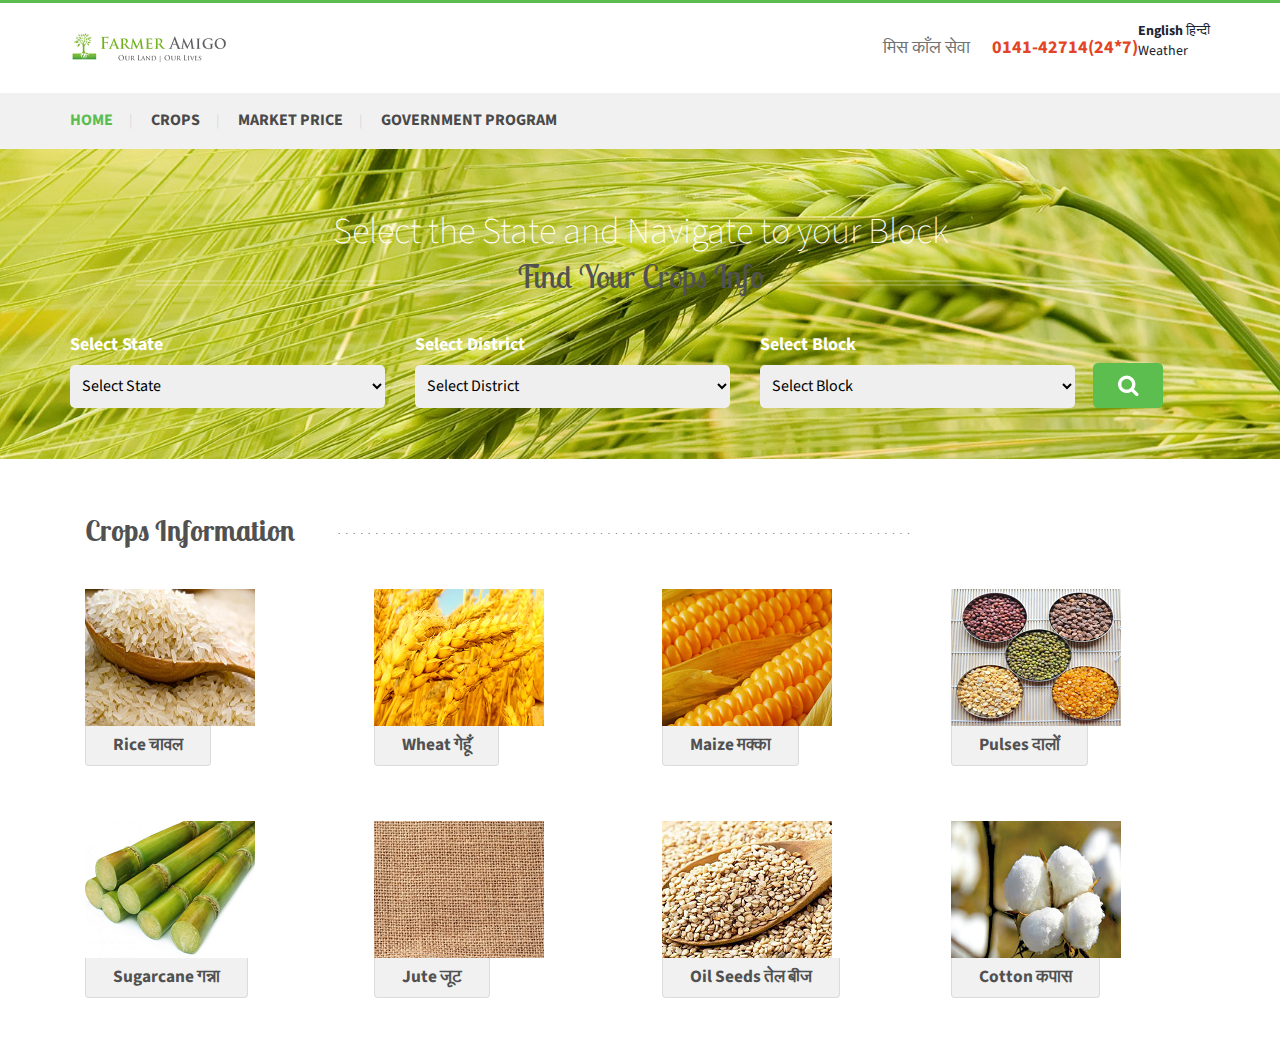
<file: index.html>
<!DOCTYPE html>
<html>
<head>
<title>Farmers Amigo | Our Land | Our Lives |</title>
<link href="web/css/bootstrap.css" rel='stylesheet' type='text/css' />

<script src="web/js/jquery.min.js"></script>
<script src="web/js/bootstrap.min.js"></script>

<meta http-equiv="Content-Language" content="hi">
<meta http-equiv="Content-Type" content="text/html; charset=UTF-8">
<link href="web/css/style.css" rel="stylesheet" type="text/css" media="all" />

<meta name="viewport" content="width=device-width, initial-scale=1">


<link href='http://fonts.googleapis.com/css?family=Source+Sans+Pro:200,300,400,600,700,900,200italic,300italic,400italic,600italic,700italic,900italic' rel='stylesheet' type='text/css'>
<link href='http://fonts.googleapis.com/css?family=Lobster+Two:400,400italic,700,700italic' rel='stylesheet' type='text/css'>

<script src="web/js/wow.min.js"></script>
<script src="web/js/state.js"></script>
    <script src="web/js/district.js"></script>
<link href="web/css/animate.css" rel='stylesheet' type='text/css' />
<script>
	new WOW().init();
</script>
<script type="text/javascript" src="web/js/move-top.js"></script>
<script type="text/javascript" src="web/js/easing.js"></script>
<script type="text/javascript">
			jQuery(document).ready(function($) {
				$(".scroll").click(function(event){		
					event.preventDefault();
					$('html,body').animate({scrollTop:$(this.hash).offset().top},1200);
				});
			});
		</script>
    <style>
    label{
        padding-left:50px;
        padding-right:50px;
        
    }
    </style>
</head>
<body>

	<div class="header">
		<div class="container">
			<div class="top-header">
				<div class="logo">
					<a href="index.html"><img src="web/images/logo.png" class="img-responsive" alt="" /></a>
				</div>
                <div style="float:right;margin-top:-10px">
					<p><b><a href="index.html" >English  </a></b><span><a href="index.html">हिन्दी </a></span></p>
				<a href="weather.html" >Weather  </a></div>
				<div class="queries">
					<p>मिस काँल सेवा<span>0141-42714(24*7)	</span></p>
				</div>
				<div class="clearfix"></div>
			</div>
		</div>
			<div class="menu-bar">
			<div class="container">
				<div class="top-menu">
					<ul>
						<li class="active"><a href="#Home" class="scroll">Home</a></li>|
						<li><a href="crops.html">Crops</a></li>|
						<li><a href="market_price.html">Market Price</a></li>|
						<li><a href="contact.html">Government Program</a></li>
						<div class="clearfix"></div>
					</ul>
				</div>
				<div class="login-section">
					<ul>
                        
        
						<div class="clearfix"></div>
					</ul>
				</div>
				<div class="clearfix"></div>
			</div>
		</div>
		<div class="banner wow fadeInUp" data-wow-delay="0.4s" id="Home">
		    <div class="container">
				<div class="banner-info">
					<div class="banner-info-head text-center wow fadeInLeft" data-wow-delay="0.5s">
						<h1>Select the State and Navigate to your Block</h1>
						<div class="line">
							<h2>Find Your Crops Info</h2>
						</div>
					</div>
					<div class="form-list wow fadeInRight" data-wow-delay="0.5s">
						<form>
						  <ul class="navmain">
							<li><span>Select State</span>
							 <select  id="state" class="round" required>
                                 <option>Select State</option>
                                 <option value="andman">Andaman and Nicobar</option>
                                <option value="andhra">Andhra Pradesh</option>
                                <option value="arunachal">Arunachal Pradesh</option>
                                <option value="assam">Assam</option>
                                <option value="bihar">Bihar</option>
                                <option value="chandigarh">Chandigarh</option>
                                <option value="chhattisgarh">Chhattisgarh</option>
                                <option value="dadra">Dadra and Nagar Haveli</option>
                                <option value="daman">Daman and Diu</option>
                                <option value="delhi">Delhi</option>
                                <option value="goa">Goa</option>
                                <option value="2">Gujarat</option>
                                <option value="haryana">Haryana</option>
                                <option value="himachal">Himachal Pradesh</option>
                                <option value="jammu_kashmir">Jammu & Kashmir</option>
                                <option value="jarkhand">Jharkhand</option>
                                <option value="karnataka">Karnataka</option>
                                <option value="kerala">Kerala</option>
                                <option value="lakshadweep">Lakshadweep</option>
                                <option value="madhya_prades">Madhya Pradesh</option>
                                <option value="maharashtra">Maharashtra</option>
                                <option value="manipur">Manipur</option>
                                <option value="meghalaya">Meghalaya</option>
                                <option value="mizoram">Mizoram</option>
                                <option value="nagaland">Nagaland</option>
                                <option value="odisha">Odisha</option>
                                <option value="pondicherry">Pondicherry</option>
                                <option value="punjab">Punjab</option>
                                <option value="1">Rajasthan</option>
                                <option value="sikkim">Sikkim</option>
                                <option value="tamilnadu">Tamil Nadu</option>
                                <option value="telangana">Telangana</option>
                                <option value="tripura">Tripura</option>
                                <option value="uttar_prades">Uttar Pradesh</option>
                                <option value="uttarakhand">Uttarakhand</option>
                                <option value="west_bangal">West Bengal</option>
                                </select>
							</li>
								<li><span>Select  District</span>
                                    <div >
							 
                              <select class='round' id="district">";
                                <option>Select District</option>
                                  <option value="ajmer">Ajmer</option>
                                  <option value="bara">Bara</option>
                                  <option value="kota">Kota</option>
                                  <option value="jodhpur">Jodhpur</option>
                                  <option value="jipur">Jaipur</option>
                                  <option value="sikar">Sikar</option>
                                  <option value="sirohi">Sirohi</option>
                                  <option value="pali">pali</option>
                                  <option value="udaipur">Udaipur</option>
                                  <option value="bharatpur">BharatPur</option>
                    
                                 </select>
                                        </div>
						    </li>
							<li><span>Select  Block</span>
							 <select  id="block" class="round">
                                 <option>Select Block</option>
                                 <option>Shahpura</option>
                                 <option>Chaksu</option>
                                 <option>Basi</option>
                                 <option>Kothputli</option>
                                 <option>Kukas</option>
                                 <option>Achrol</option>
                                 
                                </select>
						    </li>
						  </ul>
						</form>
						</div>
				
		 
	    <div class="srch"><button id="search"></button></div>
					
				</div>
			</div>
		</div>
	</div>


		<div class="popular-restaurents" id="Popular-Restaurants">
			<div class="container">
				
				<div class="col-md-12 top-cuisines">
					<div class="top-cuisine-head">
						<h3>Crops Information</h3>
					</div>
					<div class="top-cuisine-grids">
						<div class="top-cuisine-grid wow bounceIn" data-wow-delay="0.4s">
						    <a href="crops.html"><img src="web/images/c1.png" class="img-responsive" alt="Crops" /> </a>
							<label>Rice चावल  </label>
					    </div>
						<div class="top-cuisine-grid wow bounceIn" data-wow-delay="0.4s">
						    <a href="crops.html"><img src="web/images/c2.png" class="img-responsive" alt="" /> </a>
							<label> Wheat गेहूँ   </label>
					    </div>
						<div class="top-cuisine-grid wow bounceIn" data-wow-delay="0.4s">
						    <a href="crops.html"><img src="web/images/c3.png" class="img-responsive" alt="" /> </a>
							<label>Maize मक्का </label>
					    </div>
						<div class="top-cuisine-grid nth-grid wow bounceIn" data-wow-delay="0.4s">
						    <a href="crops.html"><img src="web/images/c4.png" class="img-responsive" alt="" /> </a>
							<label>Pulses दालों</label>
					    </div>
						<div class="top-cuisine-grid nth-grid1 wow bounceIn" data-wow-delay="0.4s">
						    <a href="crops.html"><img src="web/images/c5.png" class="img-responsive" alt="" /> </a>
							<label>Sugarcane गन्ना</label>
					    </div>
						<div class="top-cuisine-grid nth-grid1 wow bounceIn" data-wow-delay="0.4s">
						    <a href="crops.html"><img src="web/images/c6.png" class="img-responsive" alt="" /> </a>
							<label>Jute जूट</label>
					    </div>
						<div class="top-cuisine-grid nth-grid1 wow bounceIn" data-wow-delay="0.4s">
						    <a href="crops.html"><img src="web/images/c7.png" class="img-responsive" alt="" /> </a>
							<label>Oil Seeds तेल बीज</label>
					    </div>
						<div class="top-cuisine-grid nth-grid nth-grid1 wow bounceIn" data-wow-delay="0.4s">
						    <a href="crops.html"><img src="web/images/c8.png" class="img-responsive" alt="" /> </a>
							<label>Cotton  कपास</label>
					    </div>
						<div class="clearfix"></div>
					</div>
				</div>
				<div class="clearfix"></div>
			</div>
		</div>

                    <script>
						$(document).ready(function(){
                            
                        $("#mobile_submit").click(function(){
                            var mobile_number=$('#mobile').val();
                            console.log(mobile_number);
                            $.ajax({
                            dataType:'json',
                            url: 'messege_alert.php',
                            type: 'post',
                            data: {'mobile_number': mobile_number},
                            success: function(data) {

                            alert("Successfuly Regitered ..!!");
                            
                        }});
                        });});
						
						
                        $(document).ready(function(){
                           
                            $('#search').click(function(){
                            window.location="crops.html";
                            });
                           
                            
                            $('#state').change(function(){
                                
                            var state=$('#state').val();
                                
                                console.log(state);
                                
                                $.ajax({
                            dataType:'html',
                            url: 'get_district.html',
                            type: 'post',
                            data: {'state': state},
                            success: function(data) {
                                event.preventDefault();
                            $('#district').html(data);
                                
                            
                        }});
                            });
                            
                            
                            
                        });
                        $(document).ready(function(){
                        $('#district2').change(function(){
                                
                            var district=$('#district').val();
                                
                                console.log(district);
                               if(district>=100 && district<1000){ 
                                $.ajax({
                            dataType:'html',
                            url: 'get_block.html',
                            type: 'post',
                            data: {'block':block},
                            success: function(data) {
                                console.log(data)
                                event.preventDefault();
                            $('#block').html(data);
                                
                            
                        }});
                               }
                            
                            });
                        });
                        
</script>
					<div class="clearfix"></div>
				</div>
			</div>
		</div>
	</div>


	
	  <script type="text/javascript">
						$(document).ready(function() {
							/*
							var defaults = {
					  			containerID: 'toTop', // fading element id
								containerHoverID: 'toTopHover', // fading element hover id
								scrollSpeed: 1200,
								easingType: 'linear' 
					 		};
							*/
							
							$().UItoTop({ easingType: 'easeOutQuart' });
							
						});
					</script>
				<a href="#" id="toTop" style="display: block;"> <span id="toTopHover" style="opacity: 1;"> </span></a>

</body>
</html>
</file>
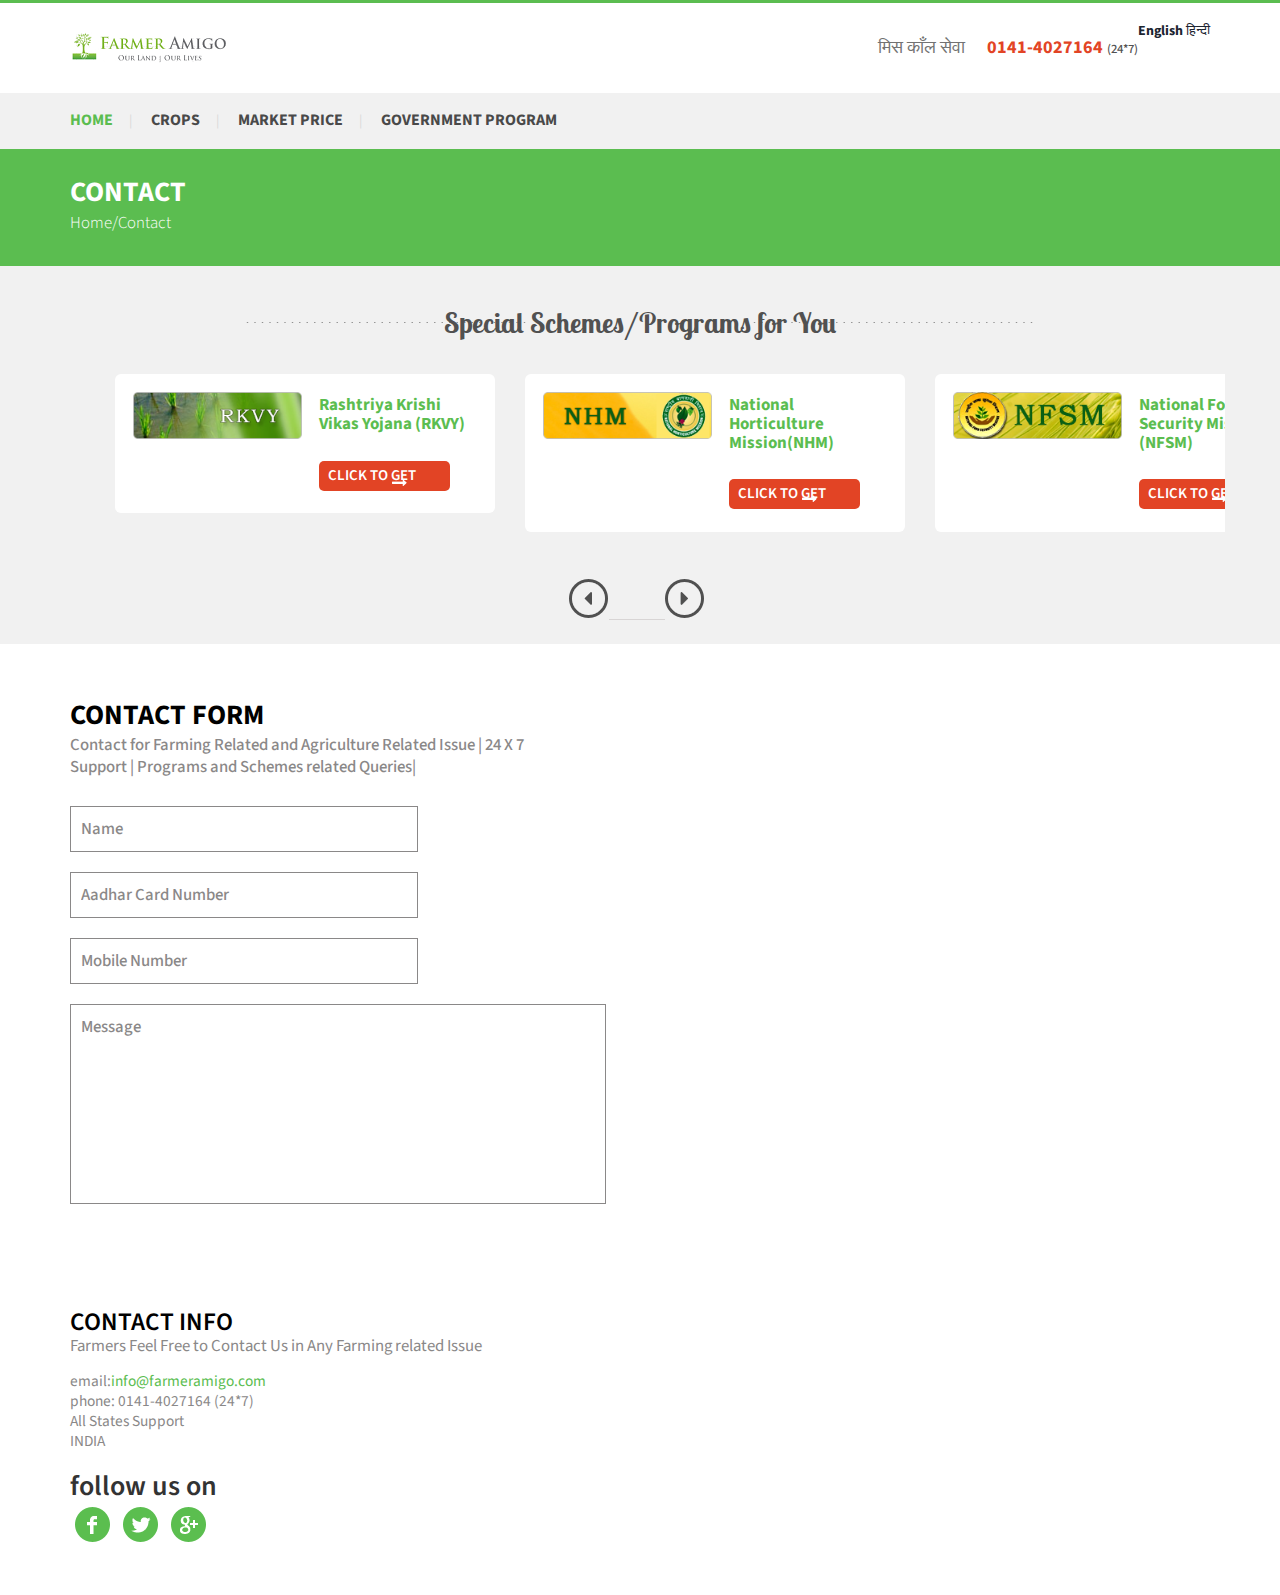
<file: contact.html>
<!DOCTYPE html>
<html>
<head>
<title>Farmers Portal</title>
<link href="web/css/bootstrap.css" rel='stylesheet' type='text/css' />

<script src="web/js/jquery.min.js"></script>
<script src="web/js/bootstrap.min.js"></script>
<meta http-equiv="Content-Language" content="hi">
<meta http-equiv="Content-Type" content="text/html; charset=UTF-8">
<link href="web/css/style.css" rel="stylesheet" type="text/css" media="all" />

<meta name="viewport" content="width=device-width, initial-scale=1">


<link href='http://fonts.googleapis.com/css?family=Source+Sans+Pro:200,300,400,600,700,900,200italic,300italic,400italic,600italic,700italic,900italic' rel='stylesheet' type='text/css'>
<link href='http://fonts.googleapis.com/css?family=Lobster+Two:400,400italic,700,700italic' rel='stylesheet' type='text/css'>

<script src="web/js/wow.min.js"></script>
<script src="web/js/state.js"></script>
    <script src="web/js/district.js"></script>
<link href="web/css/animate.css" rel='stylesheet' type='text/css' />
<script>
	new WOW().init();
</script>
<script type="text/javascript" src="web/js/move-top.js"></script>
<script type="text/javascript" src="web/js/easing.js"></script>
<script type="text/javascript">
			jQuery(document).ready(function($) {
				$(".scroll").click(function(event){		
					event.preventDefault();
					$('html,body').animate({scrollTop:$(this.hash).offset().top},1200);
				});
			});
		</script>
</head>
<body>
    <!-- header-section-starts -->
	<div class="header">
		<div class="container">
			<div class="top-header">
				<div class="logo">
					<a href="index.html"><img src="web/images/logo.png" class="img-responsive" alt="" /></a>
				</div>
				<div style="float:right;margin-top:-10px">
					<p><b><a href="index.html" >English  </a></b><span><a href="index.php">हिन्दी </a></span></p>
				</div>
				<div class="queries">
					<p>मिस काँल सेवा<span>0141-4027164 </span><label>(24*7)</label></p>
				</div>
				<div class="clearfix"></div>
			</div>
		</div>
			<div class="menu-bar">
			<div class="container">
				<div class="top-menu">
					<ul>
						<li class="active"><a href="index.html">Home</a></li>|
						<li><a href="crops.html">Crops</a></li>|
						<li><a href="market_price.html">Market Price</a></li>|
						<li><a href="contact.html">Government Program</a></li>
						<div class="clearfix"></div>
					</ul>
				</div>
				<div class="login-section">
					<ul>
					
						<div class="clearfix"></div>
					</ul>
				</div>
				<div class="clearfix"></div>
			</div>
		</div>
	</div>

	<div class="contact-section-page">
		<div class="contact-head">
		    <div class="container">
				<h3>Contact</h3>
				<p>Home/Contact</p>
			</div>
		</div>
		<div class="special-offers-section">
			<div class="container">
				<div class="special-offers-section-head text-center dotted-line">
					<h4>Special Schemes/Programs for You</h4>
				</div>
				<div class="special-offers-section-grids">
				 <div class="m_3"><span class="middle-dotted-line"> </span> </div>
				   <div class="container">
					  <ul id="flexiselDemo3">
						<li>
							<div class="offer">
								<div class="offer-image">	
									<img src="web/images/x9.png" class="img-responsive" alt=""/>
								</div>
								<div class="offer-text">
									<h4> Rashtriya Krishi Vikas Yojana (RKVY)</h4>
									
									<a href="detail_offer.html"><input type="button" value="Click to GET"></a>
									<span></span>
								</div>
								<div class="clearfix"></div>
							</div>
						</li>
						<li>
							<div class="offer">
								<div class="offer-image">	
									<img src="web/images/x8.png" class="img-responsive" alt=""/>
								</div>
								<div class="offer-text">
									<h4>National Horticulture Mission(NHM)</h4>
									
									<a href="detail_offer.html"><input type="button" value="Click to GET"></a>
									<span></span>
								</div>
								<div class="clearfix"></div>
							</div>
						</li>
						<li>
							<div class="offer">
								<div class="offer-image">	
									<img src="web/images/x7.png" class="img-responsive" alt=""/>
								</div>
								<div class="offer-text">
									<h4>National Food Security Mission (NFSM)</h4>
									
									<a href="detail_offer.html"><input type="button" value="Click to GET"></a>
									<span></span>
								</div>
								
								<div class="clearfix"></div>
								</div>
						</li>
						<li>
							<div class="offer">
								<div class="offer-image">	
									<img src="web/images/x6.png" class="img-responsive" alt=""/>
								</div>
								<div class="offer-text">
									<h4>Indian Council of Agricultural Research(ICAR)</h4>
									
									<a href="detail_offer.html"><input type="button" value="Click to GET"></a>
									<span></span>
								</div>
								
								<div class="clearfix"></div>
								</div>
					    </li>
					 </ul>
				 <script type="text/javascript">
					$(window).load(function() {
						
						$("#flexiselDemo3").flexisel({
							visibleItems: 3,
							animationSpeed: 1000,
							autoPlay: true,
							autoPlaySpeed: 3000,    		
							pauseOnHover: true,
							enableResponsiveBreakpoints: true,
							responsiveBreakpoints: { 
								portrait: { 
									changePoint:480,
									visibleItems: 1
								}, 
								landscape: { 
									changePoint:640,
									visibleItems: 2
								},
								tablet: { 
									changePoint:768,
									visibleItems: 3
								}
							}
						});
						
					});
				    </script>
				    <script type="text/javascript" src="web/js/jquery.flexisel.js"></script>
				</div>
			</div>
		</div>
		</div>
		<div class="contact_top">
			 		<div class="container">
			 			<div class="col-md-6 contact_left wow fadeInRight" data-wow-delay="0.4s">
			 				<h4>Contact Form</h4>
			 				<p>Contact for Farming Related and Agriculture Related Issue | 24 X 7 Support | Programs and Schemes related Queries|</p>
							  <form method="post" action="contact_submit.php">
								 <div class="form_details">
					                 <input type="text" class="text" value="Name" name="name" onfocus="this.value = '';" onblur="if (this.value == '') {this.value = 'Name';}">
									 <input type="text" class="text"  name="email" value="Aadhar Card Number" onfocus="this.value = '';" onblur="if (this.value == '') {this.value = 'Email Address';}">
									 <input type="text" class="text" name="subject" value="Mobile Number" onfocus="this.value = '';" onblur="if (this.value == '') {this.value = 'Subject';}">
									 <textarea value="Message" name="msg" onfocus="this.value = '';" onblur="if (this.value == '') {this.value = 'Message';}">Message</textarea>
									 <div class="clearfix"> </div>
									 <div class="sub-button wow swing animated" data-wow-delay= "0.4s">
									 	<input name="submit" type="submit" value="Send message">
									 </div>
						          </div>
						       </form>
					        </div>
					        <div class="col-md-6 company-right wow fadeInLeft" data-wow-delay="0.4s">
					        
		</div>
      
	  <div class="company-right">
					        	<div class="company_ad">
							     		<h3>Contact Info</h3>
							     		<span>Farmers Feel Free to Contact Us in Any Farming related Issue</span>
			      						<address>
											 <p>email:<a href="mail-to: adityakumar.cse16@udml.ac.in">info@farmeramigo.com</a></p>
											 <p>phone:  0141-4027164 (24*7)</p>
									   		<p>All States Support</p>
									   		<p>INDIA</p>
									 	 	
							   			</address>
							   		</div>
									</div>	
									<div class="follow-us">
										<h3>follow us on</h3>
										<a href="#"><i class="facebook"></i></a>
										<a href="#"><i class="twitter"></i></a>
										<a href="#"><i class="google-pluse"></i></a>
									</div>
			
							
							 </div>
						</div>
					</div>

	</div>

	

	  <script type="text/javascript">
						$(document).ready(function() {
							/*
							var defaults = {
					  			containerID: 'toTop', // fading element id
								containerHoverID: 'toTopHover', // fading element hover id
								scrollSpeed: 1200,
								easingType: 'linear' 
					 		};
							*/
							
							$().UItoTop({ easingType: 'easeOutQuart' });
							
						});
					</script>
				<a href="#" id="toTop" style="display: block;"> <span id="toTopHover" style="opacity: 1;"> </span></a>

</body>
</html>
</file>
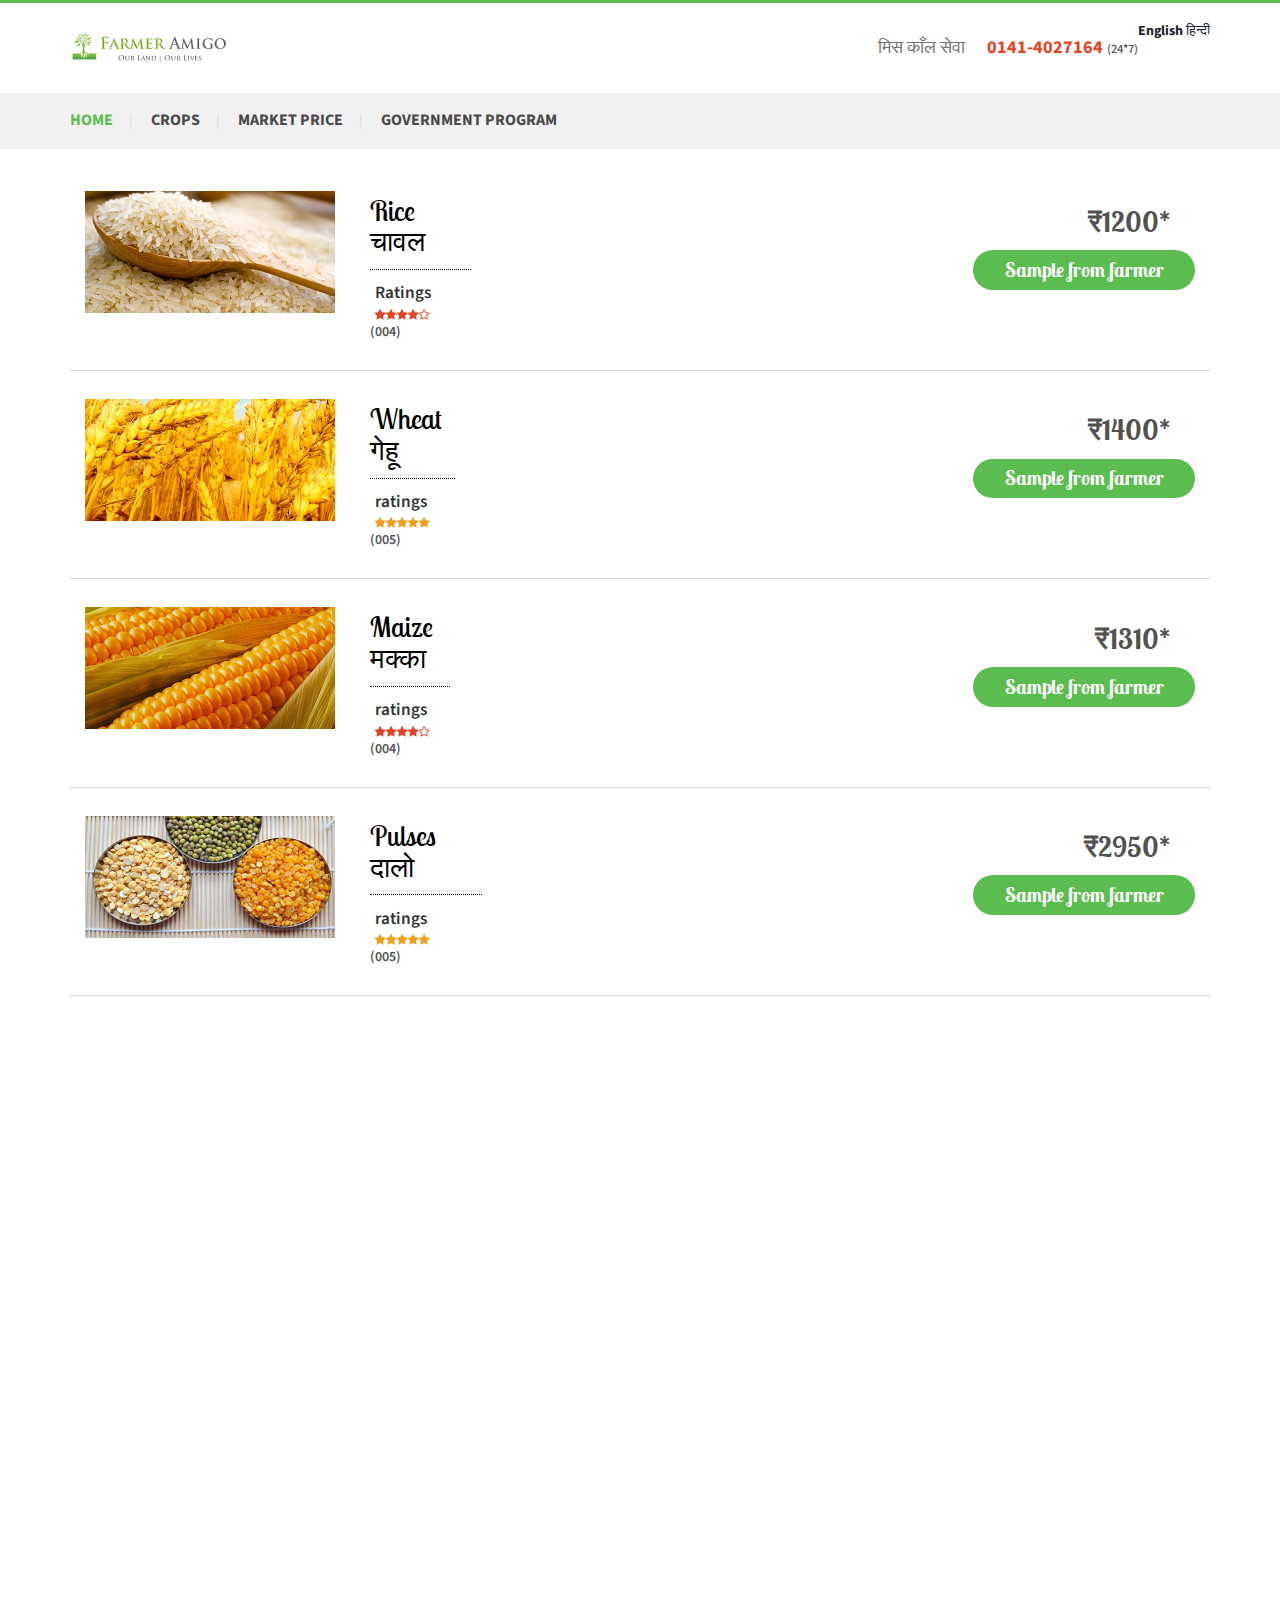
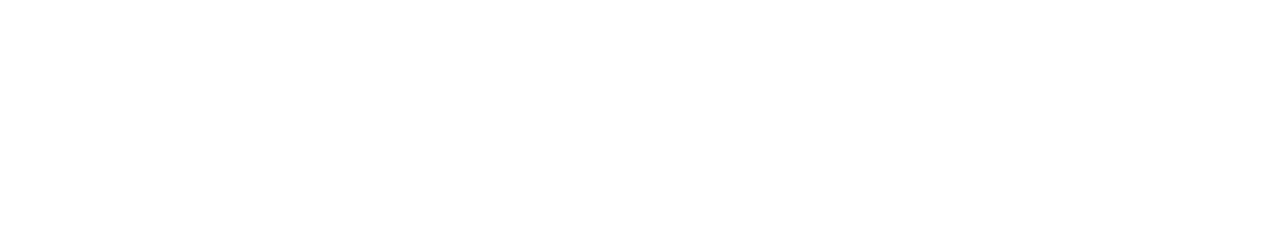
<file: crops.html>
<!DOCTYPE html>
<html>
<head>
<title>Farmers Portal</title>
<link href="web/css/bootstrap.css" rel='stylesheet' type='text/css' />

<script src="web/js/jquery.min.js"></script>
<script src="web/js/bootstrap.min.js"></script>
<meta http-equiv="Content-Language" content="hi">
<meta http-equiv="Content-Type" content="text/html; charset=UTF-8">
<link href="web/css/style.css" rel="stylesheet" type="text/css" media="all" />

<meta name="viewport" content="width=device-width, initial-scale=1">

<link href='http://fonts.googleapis.com/css?family=Source+Sans+Pro:200,300,400,600,700,900,200italic,300italic,400italic,600italic,700italic,900italic' rel='stylesheet' type='text/css'>
<link href='http://fonts.googleapis.com/css?family=Lobster+Two:400,400italic,700,700italic' rel='stylesheet' type='text/css'>

<script src="web/js/wow.min.js"></script>
<script src="web/js/state.js"></script>
    <script src="web/js/district.js"></script>
<link href="web/css/animate.css" rel='stylesheet' type='text/css' />
<script>
	new WOW().init();
</script>
<script type="text/javascript" src="web/js/move-top.js"></script>
<script type="text/javascript" src="web/js/easing.js"></script>
<script type="text/javascript">
			jQuery(document).ready(function($) {
				$(".scroll").click(function(event){		
					event.preventDefault();
					$('html,body').animate({scrollTop:$(this.hash).offset().top},1200);
				});
			});
		</script>
</head>
<body>

	<div class="header">
		<div class="container">
			<div class="top-header">
				<div class="logo">
					<a href="index.html"><img src="web/images/logo.png" class="img-responsive" alt="" /></a>
				</div>
				<div style="float:right;margin-top:-10px">
					<p><b><a href="index.html" >English  </a></b><span><a href="index.html">हिन्दी </a></span></p>
				</div>
				<div class="queries">
					<p>मिस काँल सेवा<span>0141-4027164 </span><label>(24*7)</label></p>
				</div>
				<div class="clearfix"></div>
			</div>
		</div>
			<div class="menu-bar">
			<div class="container">
				<div class="top-menu">
					<ul>
						<li class="active"><a href="index.html">Home</a></li>|
						<li><a href="crops.html">Crops</a></li>|
						<li><a href="market_price.html">Market Price</a></li>|
						<li><a href="contact.html">Government Program</a></li>
						<div class="clearfix"></div>
					</ul>
				</div>
				<div class="login-section">
					<ul>
			
						<div class="clearfix"></div>
					</ul>
				</div>
				<div class="clearfix"></div>
			</div>
		</div>
	</div>

	<div class="Popular-Restaurants-content">
		<div class="Popular-Restaurants-grids">
			<div class="container">
				<div class="Popular-Restaurants-grid wow fadeInRight" data-wow-delay="0.4s">
					<div class="col-md-3 restaurent-logo">
						<img src="web/images/r1.png" class="img-responsive" alt="" />
					</div>
					<div class="col-md-2 restaurent-title">
						<div class="logo-title">
							<h4><a href="order.html">Rice चावल</a></h4>
						</div>
						<div class="rating">
							<span>Ratings</span>
							<a href="order.html"> <img src="web/images/star1.png" class="img-responsive" alt="">(004)</a>
						</div>
					</div>
					<div class="col-md-7 buy">
						<span>₹1200*</span>
						<input type="button" value="Sample from farmer">
					</div>
					<div class="clearfix"></div>
				</div>
				<div class="Popular-Restaurants-grid wow fadeInLeft" data-wow-delay="0.4s">
					<div class="col-md-3 restaurent-logo">
						<img src="web/images/r2.png" class="img-responsive" alt="" />
					</div>
					<div class="col-md-2 restaurent-title">
						<div class="logo-title logo-title-1">
							<h4><a href="order.html">Wheat गेहू</a></h4>
						</div>
						<div class="rating">
							<span>ratings</span>
							<a href="order.html"> <img src="web/images/star2.png" class="img-responsive" alt="">(005)</a>
						</div>
					</div>
					<div class="col-md-7 buy">
						<span>₹1400*</span>
						<input type="button" value="Sample from farmer">
					</div>
					<div class="clearfix"></div>
				</div>
				<div class="Popular-Restaurants-grid wow fadeInRight" data-wow-delay="0.4s">
					<div class="col-md-3 restaurent-logo">
						<img src="web/images/r3.png" class="img-responsive" alt="" />
					</div>
					<div class="col-md-2 restaurent-title">
						<div class="logo-title logo-title-2">
							<h4><a href="order.html">Maize मक्का</a></h4>
						</div>
						<div class="rating">
							<span>ratings</span>
							<a href="order.html"> <img src="web/images/star1.png" class="img-responsive" alt="">(004)</a>
						</div>
					</div>
					<div class="col-md-7 buy">
						<span>₹1310*</span>
						<input type="button" value="Sample from farmer">
					</div>
					<div class="clearfix"></div>
				</div>
				<div class="Popular-Restaurants-grid wow fadeInLeft" data-wow-delay="0.4s">
					<div class="col-md-3 restaurent-logo">
						<img src="web/images/r4.png" class="img-responsive" alt="" />
					</div>
					<div class="col-md-2 restaurent-title">
						<div class="logo-title logo-title-3">
							<h4><a href="order.html">Pulses दालो</a></h4>
						</div>
						<div class="rating">
							<span>ratings</span>
							<a href="order.html"> <img src="web/images/star2.png" class="img-responsive" alt="">(005)</a>
						</div>
					</div>
					<div class="col-md-7 buy">
						<span>₹2950*</span>
						<input type="button" value="Sample from farmer">
					</div>
					<div class="clearfix"></div>
				</div>
				<div class="Popular-Restaurants-grid wow fadeInRight" data-wow-delay="0.4s">
					<div class="col-md-3 restaurent-logo">
						<img src="web/images/r6.png" class="img-responsive" alt="" />
					</div>
					<div class="col-md-2 restaurent-title">
						<div class="logo-title logo-title-4">
							<h4><a href="order.html">Jute जूट</a></h4>
						</div>
						<div class="rating">
							<span>ratings</span>
							<a href="order.php"> <img src="web/images/star1.png" class="img-responsive" alt="">(004)</a>
						</div>
					</div>
					<div class="col-md-7 buy">
						<span>₹2400*</span>
						<input type="button" value="Sample from farmer">
					</div>
					<div class="clearfix"></div>
				</div>
                		<div class="Popular-Restaurants-grid wow fadeInRight" data-wow-delay="0.4s">
					<div class="col-md-3 restaurent-logo">
						<img src="web/images/r7.png" class="img-responsive" alt="" />
					</div>
					<div class="col-md-2 restaurent-title">
						<div class="logo-title logo-title-4">
							<h4><a href="order.html">Oil Seeds तेल बीज</a></h4>
						</div>
						<div class="rating">
							<span>ratings</span>
							<a href="order.html"> <img src="web/images/star1.png" class="img-responsive" alt="">(004)</a>
						</div>
					</div>
					<div class="col-md-7 buy">
						<span>₹4300*</span>
						<input type="button" value="Sample from farmer">
					</div>
					<div class="clearfix"></div>
				</div>
                		<div class="Popular-Restaurants-grid wow fadeInRight" data-wow-delay="0.4s">
					<div class="col-md-3 restaurent-logo">
						<img src="web/images/r8.png" class="img-responsive" alt="" />
					</div>
					<div class="col-md-2 restaurent-title">
						<div class="logo-title logo-title-4">
							<h4><a href="order.html">Cotton कपास</a></h4>
						</div>
						<div class="rating">
							<span>ratings</span>
							<a href="order.html"> <img src="web/images/star1.png" class="img-responsive" alt="">(004)</a>
						</div>
					</div>
					<div class="col-md-7 buy">
						<span>₹4150*</span>
						<input type="button" value="Sample from farmer">
					</div>
					<div class="clearfix"></div>
				</div>
				<div class="Popular-Restaurants-grid wow fadeInLeft" data-wow-delay="0.4s">
					<div class="col-md-3 restaurent-logo">
						<img src="web/images/r5.png" class="img-responsive" alt="" />
					</div>
					<div class="col-md-2 restaurent-title">
						<div class="logo-title logo-title-5">
							<h4><a href="order.html">Sugarcane गन्ना</a></h4>
						</div>
						<div class="rating">
							<span>ratings</span>
							<a href="login.html"> <img src="web/images/star2.png" class="img-responsive" alt="">(005)</a>
						</div>
					</div>
					<div class="col-md-7 buy">
						<span>₹3450*</span>
        <form action="/MyWebsites/Our%20Farmers/Our%20Farmers/order.html" method="get">
               <input type="button" value="Sample from farmer">
</form>
					</div>
					<div class="clearfix"></div>
				</div>
			</div>
		</div>
	</div>




	</div>
	<!-- footer-section-ends -->
	  <script type="text/javascript">
						$(document).ready(function() {
							/*
							var defaults = {
					  			containerID: 'toTop', // fading element id
								containerHoverID: 'toTopHover', // fading element hover id
								scrollSpeed: 1200,
								easingType: 'linear' 
					 		};
							*/
							
							$().UItoTop({ easingType: 'easeOutQuart' });
							
						});
					</script>
				<a href="#" id="toTop" style="display: block;"> <span id="toTopHover" style="opacity: 1;"> </span></a>

</body>
</html>
</file>
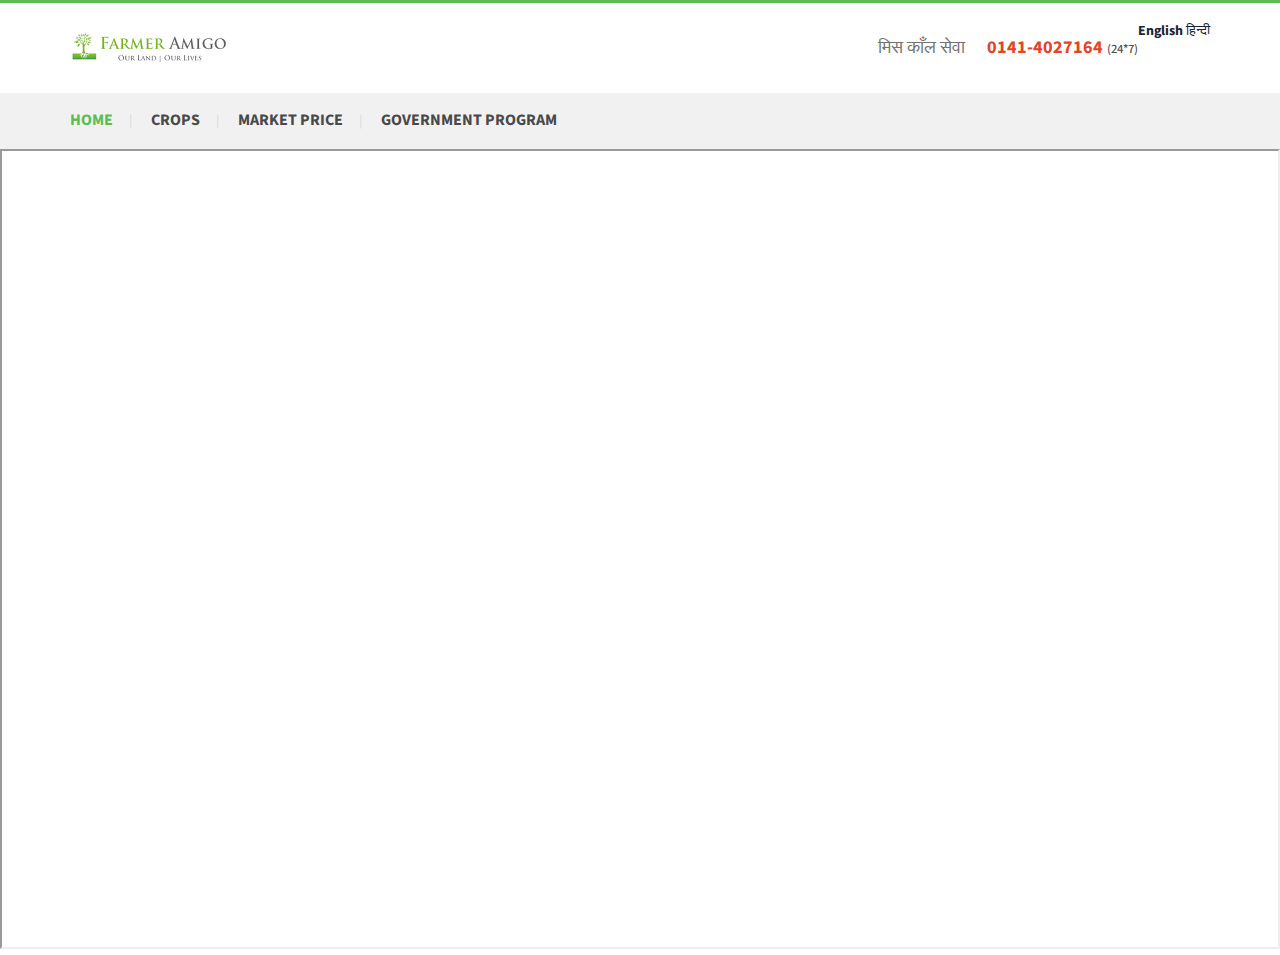
<file: detail_offer.html>
<!DOCTYPE html>
<html>
<head>
<title>Farmers Portal</title>
<link href="web/css/bootstrap.css" rel='stylesheet' type='text/css' />

<script src="web/js/jquery.min.js"></script>
<script src="web/js/bootstrap.min.js"></script>
<meta http-equiv="Content-Language" content="hi">
<meta http-equiv="Content-Type" content="text/html; charset=UTF-8">
<link href="web/css/style.css" rel="stylesheet" type="text/css" media="all" />

<meta name="viewport" content="width=device-width, initial-scale=1">


<link href='http://fonts.googleapis.com/css?family=Source+Sans+Pro:200,300,400,600,700,900,200italic,300italic,400italic,600italic,700italic,900italic' rel='stylesheet' type='text/css'>
<link href='http://fonts.googleapis.com/css?family=Lobster+Two:400,400italic,700,700italic' rel='stylesheet' type='text/css'>

<script src="web/js/wow.min.js"></script>
<script src="web/js/state.js"></script>
    <script src="web/js/district.js"></script>
<link href="web/css/animate.css" rel='stylesheet' type='text/css' />
<script>
	new WOW().init();
</script>
<script type="text/javascript" src="web/js/move-top.js"></script>
<script type="text/javascript" src="web/js/easing.js"></script>
<script type="text/javascript">
			jQuery(document).ready(function($) {
				$(".scroll").click(function(event){		
					event.preventDefault();
					$('html,body').animate({scrollTop:$(this.hash).offset().top},1200);
				});
			});
		</script>
</head>
<body>
    <!-- header-section-starts -->
	<div class="header">
		<div class="container">
			<div class="top-header">
				<div class="logo">
					<a href="index.php"><img src="web/images/logo.png" class="img-responsive" alt="" /></a>
				</div>
				<div style="float:right;margin-top:-10px">
					<p><b><a href="index.html" >English  </a></b><span><a href="index.html">हिन्दी </a></span></p>
				</div>
				<div class="queries">
					<p>मिस काँल सेवा<span>0141-4027164 </span><label>(24*7)</label></p>
				</div>
				<div class="clearfix"></div>
			</div>
		</div>
			<div class="menu-bar">
			<div class="container">
				<div class="top-menu">
					<ul>
						<li class="active"><a href="index.html">Home</a></li>|
						<li><a href="crops.html">Crops</a></li>|
						<li><a href="market_price.html">Market Price</a></li>|
						<li><a href="contact.html">Government Program</a></li>
						<div class="clearfix"></div>
					</ul>
				</div>
				<div class="login-section">
					<ul>
						
						<div class="clearfix"></div>
					</ul>
				</div>
				<div class="clearfix"></div>
			</div>
		</div>
	</div>

	<div class="contact-section-page">
		<iframe src="http://www.nfsm.gov.in/" style="width:100%;height:800px">
        
        </iframe>
		
		</div>

	

	  <script type="text/javascript">
						$(document).ready(function() {
							/*
							var defaults = {
					  			containerID: 'toTop', // fading element id
								containerHoverID: 'toTopHover', // fading element hover id
								scrollSpeed: 1200,
								easingType: 'linear' 
					 		};
							*/
							
							$().UItoTop({ easingType: 'easeOutQuart' });
							
						});
					</script>
				<a href="#" id="toTop" style="display: block;"> <span id="toTopHover" style="opacity: 1;"> </span></a>

</body>
</html>
</file>
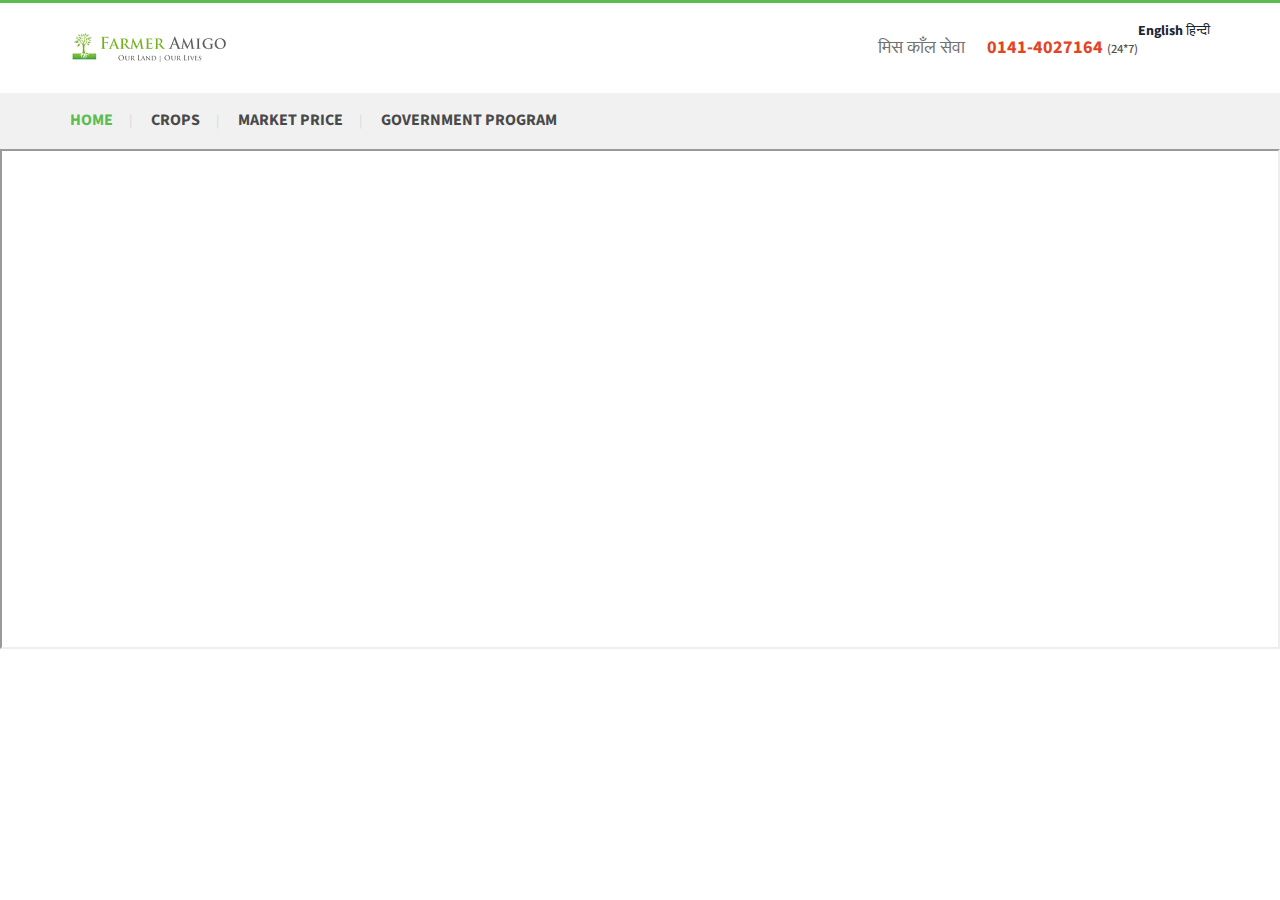
<file: market_price.html>
<!DOCTYPE html>
<html>
<head>
<title>Farmers Portal</title>
<link href="web/css/bootstrap.css" rel='stylesheet' type='text/css' />

<script src="web/js/jquery.min.js"></script>
<script src="web/js/bootstrap.min.js"></script>
<meta http-equiv="Content-Language" content="hi">
<meta http-equiv="Content-Type" content="text/html; charset=UTF-8">
<link href="web/css/style.css" rel="stylesheet" type="text/css" media="all" />

<meta name="viewport" content="width=device-width, initial-scale=1">


<link href='http://fonts.googleapis.com/css?family=Source+Sans+Pro:200,300,400,600,700,900,200italic,300italic,400italic,600italic,700italic,900italic' rel='stylesheet' type='text/css'>
<link href='http://fonts.googleapis.com/css?family=Lobster+Two:400,400italic,700,700italic' rel='stylesheet' type='text/css'>

<script src="web/js/wow.min.js"></script>
<script src="web/js/state.js"></script>
    <script src="web/js/district.js"></script>
<link href="web/css/animate.css" rel='stylesheet' type='text/css' />
<script>
	new WOW().init();
</script>
<script type="text/javascript" src="web/js/move-top.js"></script>
<script type="text/javascript" src="web/js/easing.js"></script>
<script type="text/javascript">
			jQuery(document).ready(function($) {
				$(".scroll").click(function(event){		
					event.preventDefault();
					$('html,body').animate({scrollTop:$(this.hash).offset().top},1200);
				});
			});
		</script>
</head>
<body>
    <!-- header-section-starts -->
	<div class="header">
		<div class="container">
			<div class="top-header">
				<div class="logo">
					<a href="index.html"><img src="web/images/logo.png" class="img-responsive" alt="" /></a>
				</div>
				<div style="float:right;margin-top:-10px">
					<p><b><a href="index.html" >English  </a></b><span><a href="index.html">हिन्दी </a></span></p>
				</div>
				<div class="queries">
					<p>मिस काँल सेवा<span>0141-4027164 </span><label>(24*7)</label></p>
				</div>
				<div class="clearfix"></div>
			</div>
		</div>
			<div class="menu-bar">
			<div class="container">
				<div class="top-menu">
					<ul>
						<li class="active"><a href="index.html">Home</a></li>|
						<li><a href="crops.html">Crops</a></li>|
						<li><a href="market_price.html">Market Price</a></li>|
						<li><a href="contact.html">Government Program</a></li>
						<div class="clearfix"></div>
					</ul>
				</div>
				<div class="login-section">
					<ul>
					
						<div class="clearfix"></div>
					</ul>
				</div>
				<div class="clearfix"></div>
			</div>
		</div>
	</div>

	<div class="contact-section-page">
		<iframe src="http://agmarknet.nic.in/rep1newx1_today.asp" style="width:100%;height:500px">
        
        </iframe>
		
		</div>

		
	  <script type="text/javascript">
						$(document).ready(function() {
							/*
							var defaults = {
					  			containerID: 'toTop', // fading element id
								containerHoverID: 'toTopHover', // fading element hover id
								scrollSpeed: 1200,
								easingType: 'linear' 
					 		};
							*/
							
							$().UItoTop({ easingType: 'easeOutQuart' });
							
						});
					</script>
				<a href="#" id="toTop" style="display: block;"> <span id="toTopHover" style="opacity: 1;"> </span></a>

</body>
</html>
</file>
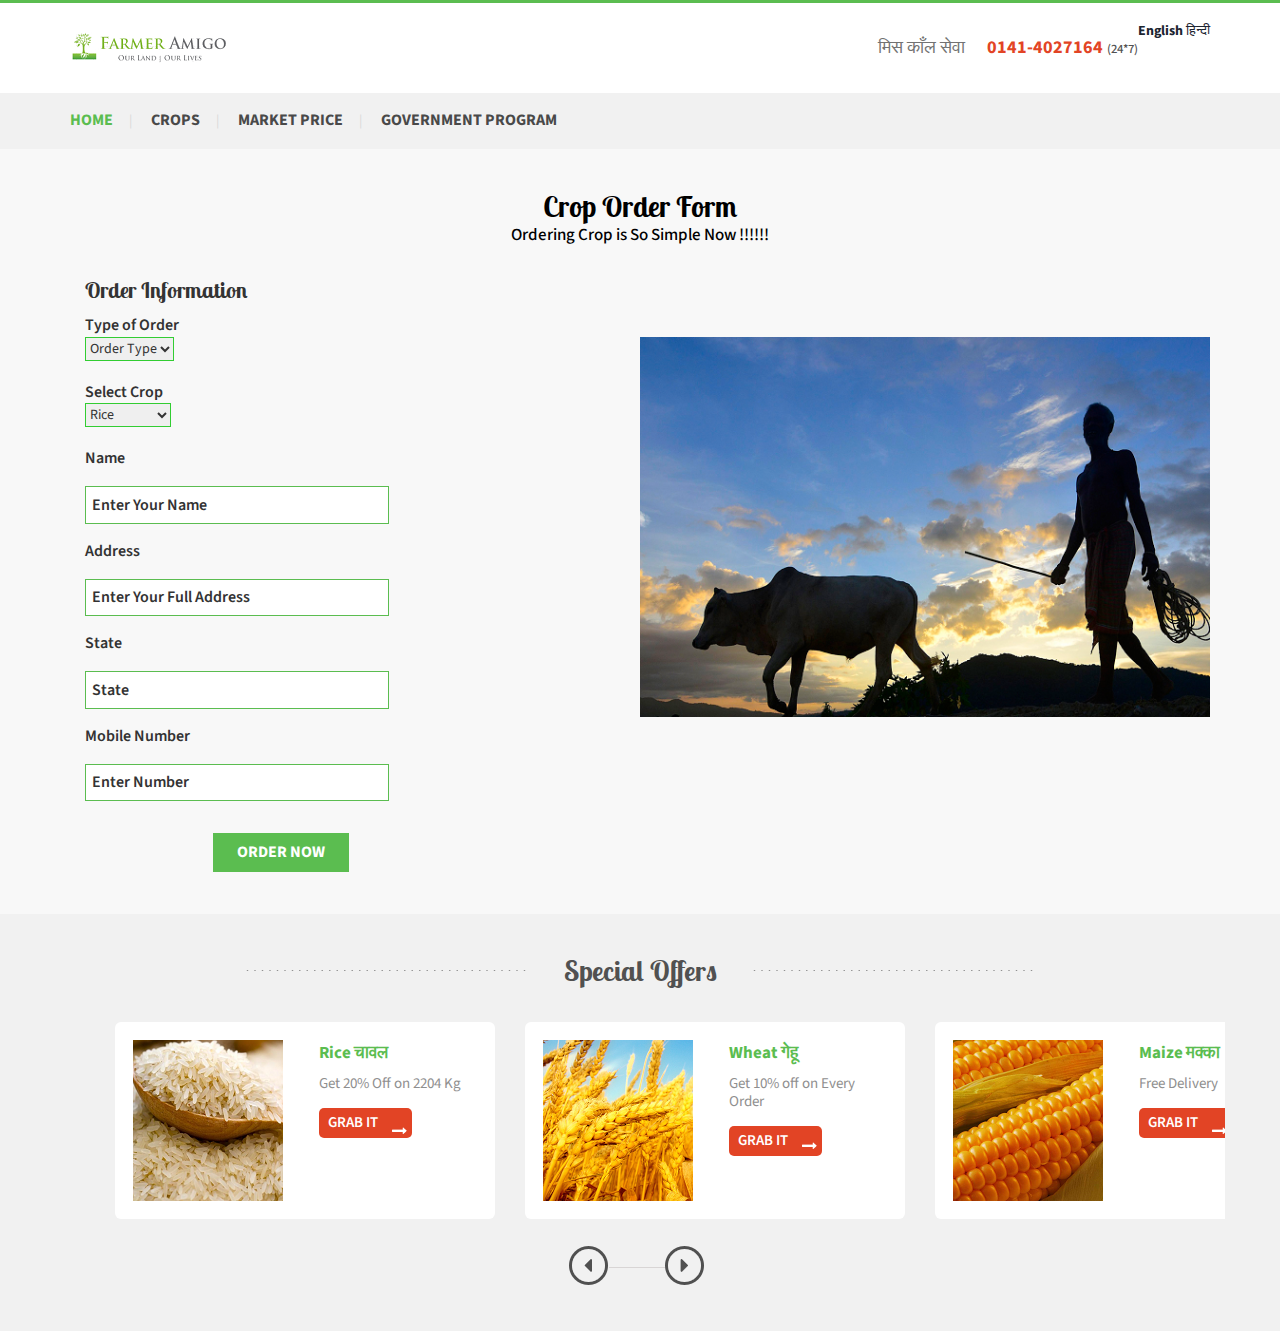
<file: order.html>
<!DOCTYPE html>
<html>
<head>
<title>Farmers Portal</title>
<link href="web/css/bootstrap.css" rel='stylesheet' type='text/css' />
<script src="web/js/jquery.min.js"></script>
<script src="web/js/bootstrap.min.js"></script>
<meta http-equiv="Content-Language" content="hi">
<meta http-equiv="Content-Type" content="text/html; charset=UTF-8">
<link href="web/css/style.css" rel="stylesheet" type="text/css" media="all" />

<meta name="viewport" content="width=device-width, initial-scale=1">


<link href='http://fonts.googleapis.com/css?family=Source+Sans+Pro:200,300,400,600,700,900,200italic,300italic,400italic,600italic,700italic,900italic' rel='stylesheet' type='text/css'>
<link href='http://fonts.googleapis.com/css?family=Lobster+Two:400,400italic,700,700italic' rel='stylesheet' type='text/css'>

<script src="web/js/wow.min.js"></script>
<script src="web/js/state.js"></script>
    <script src="web/js/district.js"></script>
<link href="web/css/animate.css" rel='stylesheet' type='text/css' />
<script>
	new WOW().init();
</script>
<script type="text/javascript" src="web/js/move-top.js"></script>
<script type="text/javascript" src="web/js/easing.js"></script>
<script type="text/javascript">
			jQuery(document).ready(function($) {
				$(".scroll").click(function(event){		
					event.preventDefault();
					$('html,body').animate({scrollTop:$(this.hash).offset().top},1200);
				});
			});
		</script>
</head>
<body>

	<div class="header">
		<div class="container">
			<div class="top-header">
				<div class="logo">
					<a href="index.html"><img src="web/images/logo.png" class="img-responsive" alt="" /></a>
				</div>
				<div style="float:right;margin-top:-10px">
					<p><b><a href="index.html" >English  </a></b><span><a href="index.html">हिन्दी </a></span></p>
				</div>
				<div class="queries">
					<p>मिस काँल सेवा<span>0141-4027164 </span><label>(24*7)</label></p>
				</div>
				<div class="clearfix"></div>
			</div>
		</div>
			<div class="menu-bar">
			<div class="container">
				<div class="top-menu">
					<ul>
						<li class="active"><a href="index.html">Home</a></li>|
						<li><a href="crops.html">Crops</a></li>|
						<li><a href="market_price.html">Market Price</a></li>|
						<li><a href="contact.html">Government Program</a></li>
						<div class="clearfix"></div>
					</ul>
				</div>
				<div class="login-section">
					<ul>
		
						<div class="clearfix"></div>
					</ul>
				</div>
				<div class="clearfix"></div>
			</div>
		</div>
	</div>
	<div class="order-section-page">
		<div class="ordering-form">
			<div class="container">
			<div class="order-form-head text-center wow bounceInLeft" data-wow-delay="0.4s">
						<h3>Crop Order Form</h3>
						<p>Ordering Crop is So Simple Now !!!!!!</p>
					</div>
				<div class="col-md-6 order-form-grids">
					
					<div class="order-form-grid  wow fadeInLeft" data-wow-delay="0.4s">
						<h5 onfocus="this.value = '';">Order Information</h5>
								<span>Type of Order</span>
								 <div class="dropdown-button">           			
            			<select class="dropdown" tabindex="9" data-settings='{"wrapperClass":"flat"}' style="border:1px solid #32CD32">
            			<option value="0" style="border:1px solid #32CD32">Order Type</option>	
						<option value="1">Delivery</option>
						<option value="2">Pick Up</option>
					  </select>
					</div>
										<div class="order-form-grid  wow fadeInLeft" data-wow-delay="0.4s">
											<br>
								<span>Select Crop</span>
											<br>
								 <div class="dropdown-button">           			
            			<select class="dropdown" tabindex="9" data-settings='{"wrapperClass":"flat"}' style="border:1px solid #32CD32">
            			<option value="0" style="border:1px solid #32CD32">Rice </option>	
						<option value="1">Wheat</option>
						<option value="2">Maize</option>
						<option value="4">Pulses</option>
						<option value="5">Jute</option>
						<option value="6">Oil Seeds</option>
						<option value="7">Cotton</option>
						<option value="8">SugarCane</option>
							
							
					  </select>
					</div></div>
<br>
		              <span>Name</span>
					   <div class="dropdown-button wow">           			
            		<input type="text" class="text" value="Enter Your Name" onfocus="this.value = '';" onblur="if (this.value == '') {this.value = 'Time';}"><br>
					</div>
					<span>Address</span>
								 <div class="dropdown-button">           			
            		<input type="text" class="text" value="Enter Your Full Address" onfocus="this.value = '';" onblur="if (this.value == '') {this.value = 'Time';}"><br>
					</div>
					<span>State</span>
					   <div class="dropdown-button">           			
            		<input type="text" class="text" value="State" onfocus="this.value = '';" onblur="if (this.value == '') {this.value = 'Time';}"><br>
					</div>
						<span>Mobile Number</span>
						<div class="dropdown-button">    
					<input type="text" class="text" value="Enter Number" onfocus="this.value = '';" onblur="if (this.value == '') {this.value = 'Time';}"><br></div>
					<div class="wow swing animated" data-wow-delay= "0.4s">
					<input type="button" value="order now">
					</div>
					</div>
				</div>
				<div class="col-md-6 ordering-image wow bounceIn" data-wow-delay="0.4s">
					<img src="web/images/oreder.png" class="img-responsive" alt="" />
				</div>
			</div>
		</div>
<div class="special-offers-section">
			<div class="container">
				<div class="special-offers-section-head text-center dotted-line">
					<h4>Special Offers</h4>
				</div>
				<div class="special-offers-section-grids">
				 <div class="m_3"><span class="middle-dotted-line"> </span> </div>
				   <div class="container">
					  <ul id="flexiselDemo3">
						<li>
							<div class="offer">
								<div class="offer-image">	
									<img src="web/images/o1.png" class="img-responsive" alt=""/>
								</div>
								<div class="offer-text">
									<h4>Rice चावल  </h4>
									<p>Get 20% Off on 2204 Kg</p>
									<input type="button" value="Grab It">
									<span></span>
								</div>
								<div class="clearfix"></div>
							</div>
						</li>
						<li>
							<div class="offer">
								<div class="offer-image">	
									<img src="web/images/o2.png" class="img-responsive" alt=""/>
								</div>
								<div class="offer-text">
									<h4>Wheat गेहू</h4>
									<p>Get 10% off on Every Order</p>
									<input type="button" value="Grab It">
									<span></span>
								</div>
								<div class="clearfix"></div>
							</div>
						</li>
						<li>
							<div class="offer">
								<div class="offer-image">	
									<img src="web/images/o3.png" class="img-responsive" alt=""/>
								</div>
								<div class="offer-text">
									<h4>Maize मक्का</h4>
									<p>Free Delivery </p>
									<input type="button" value="Grab It">
									<span></span>
								</div>
								
								<div class="clearfix"></div>
								</div>
						</li>
						<li>
							<div class="offer">
								<div class="offer-image">	
									<img src="web/images/o4.png" class="img-responsive" alt=""/>
								</div>
								<div class="offer-text">
									<h4>Oil Seeds &nbsp;&nbsp;&nbsp;&nbsp;&nbsp;  तेल बीज</h4>
									<p>On Every Order get 20% cashback </p>
									<input type="button" value="Grab It">
									<span></span>
								</div>
								
								<div class="clearfix"></div>
								</div>
					    </li>
					 </ul>
                       
				 <script type="text/javascript">
					$(window).load(function() {
						
						$("#flexiselDemo3").flexisel({
							visibleItems: 3,
							animationSpeed: 1000,
							autoPlay: true,
							autoPlaySpeed: 3000,    		
							pauseOnHover: true,
							enableResponsiveBreakpoints: true,
							responsiveBreakpoints: { 
								portrait: { 
									changePoint:480,
									visibleItems: 1
								}, 
								landscape: { 
									changePoint:640,
									visibleItems: 2
								},
								tablet: { 
									changePoint:768,
									visibleItems: 3
								}
							}
						});
						
					});
				    </script>
				    <script type="text/javascript" src="web/js/jquery.flexisel.js"></script>
				</div>
			</div>
		</div>
		</div>
	</div>

		

	  <script type="text/javascript">
						$(document).ready(function() {
							/*
							var defaults = {
					  			containerID: 'toTop', // fading element id
								containerHoverID: 'toTopHover', // fading element hover id
								scrollSpeed: 1200,
								easingType: 'linear' 
					 		};
							*/
							
							$().UItoTop({ easingType: 'easeOutQuart' });
							
						});
					</script>
				<a href="#" id="toTop" style="display: block;"> <span id="toTopHover" style="opacity: 1;"> </span></a>

</body>
</html>
</file>
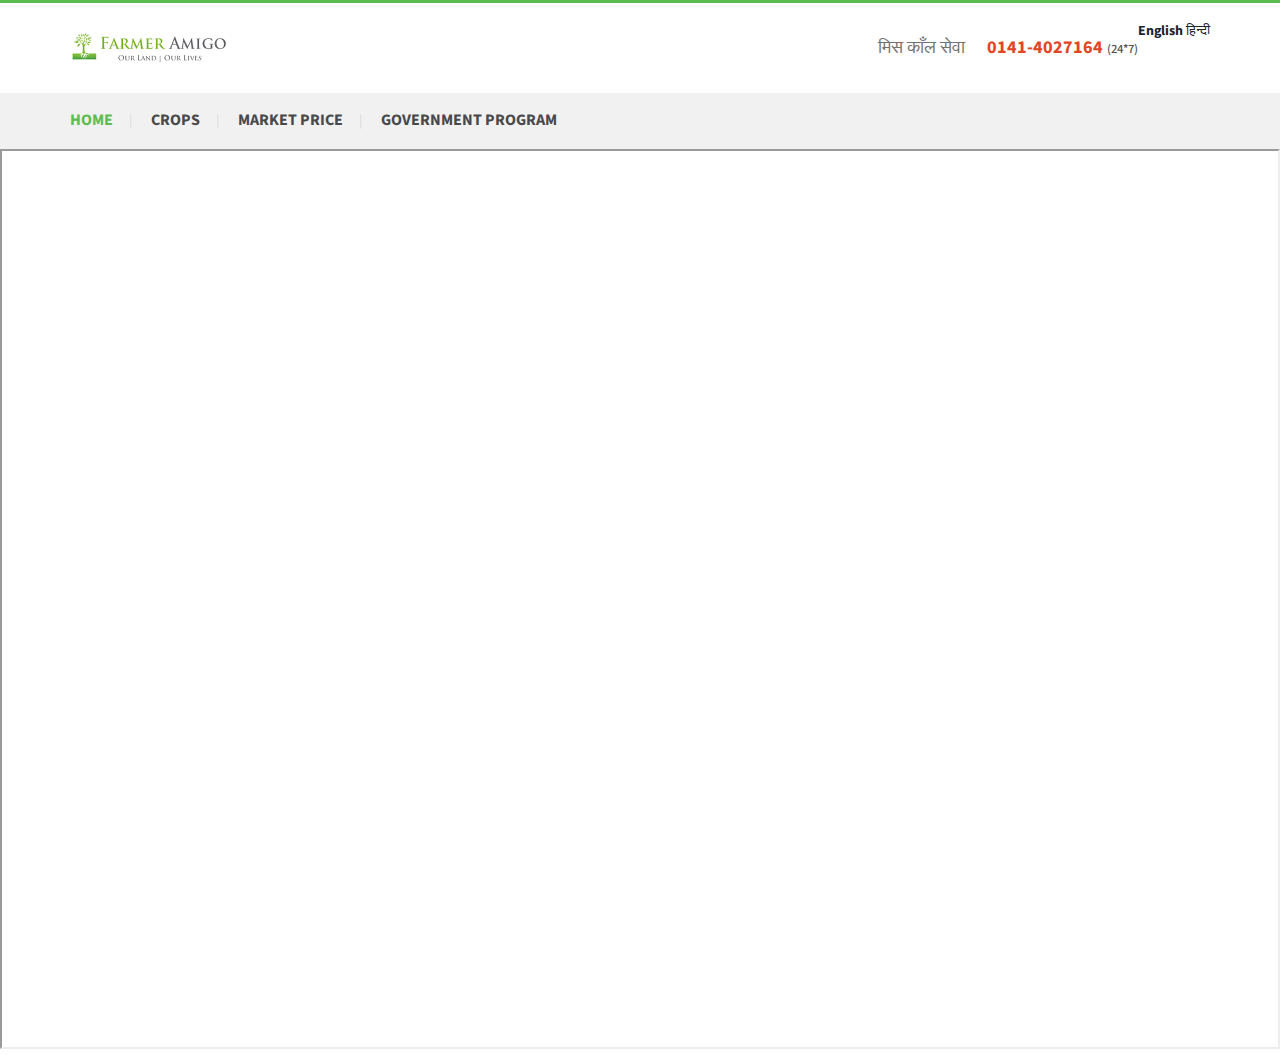
<file: weather.html>
<!DOCTYPE html>
<html>
<head>
<title>Farmers Portal</title>
<link href="web/css/bootstrap.css" rel='stylesheet' type='text/css' />

<script src="web/js/jquery.min.js"></script>
<script src="web/js/bootstrap.min.js"></script>
<meta http-equiv="Content-Language" content="hi">
<meta http-equiv="Content-Type" content="text/html; charset=UTF-8">
<link href="web/css/style.css" rel="stylesheet" type="text/css" media="all" />

<meta name="viewport" content="width=device-width, initial-scale=1">


<link href='http://fonts.googleapis.com/css?family=Source+Sans+Pro:200,300,400,600,700,900,200italic,300italic,400italic,600italic,700italic,900italic' rel='stylesheet' type='text/css'>
<link href='http://fonts.googleapis.com/css?family=Lobster+Two:400,400italic,700,700italic' rel='stylesheet' type='text/css'>

<script src="web/js/wow.min.js"></script>
<script src="web/js/state.js"></script>
    <script src="web/js/district.js"></script>
<link href="web/css/animate.css" rel='stylesheet' type='text/css' />
<script>
	new WOW().init();
</script>
<script type="text/javascript" src="web/js/move-top.js"></script>
<script type="text/javascript" src="web/js/easing.js"></script>
<script type="text/javascript">
			jQuery(document).ready(function($) {
				$(".scroll").click(function(event){		
					event.preventDefault();
					$('html,body').animate({scrollTop:$(this.hash).offset().top},1200);
				});
			});
		</script>
</head>
<body>
    <!-- header-section-starts -->
	<div class="header">
		<div class="container">
			<div class="top-header">
				<div class="logo">
					<a href="index.html"><img src="web/images/logo.png" class="img-responsive" alt="" /></a>
				</div>
				<div style="float:right;margin-top:-10px">
					<p><b><a href="index.html" >English  </a></b><span><a href="index.html">हिन्दी </a></span></p>
				</div>
				<div class="queries">
					<p>मिस काँल सेवा<span>0141-4027164 </span><label>(24*7)</label></p>
				</div>
				<div class="clearfix"></div>
			</div>
		</div>
			<div class="menu-bar">
			<div class="container">
				<div class="top-menu">
					<ul>
						<li class="active"><a href="index.html">Home</a></li>|
						<li><a href="crops.html">Crops</a></li>|
						<li><a href="market_price.html">Market Price</a></li>|
						<li><a href="contact.html">Government Program</a></li>
						<div class="clearfix"></div>
					</ul>
				</div>
				<div class="login-section">
					<ul>
	
						<div class="clearfix"></div>
					</ul>
				</div>
				<div class="clearfix"></div>
			</div>
		</div>
	</div>

	<div class="contact-section-page">
		<iframe src="http://www.weather.com/wx/today/?lat=26.91&lon=75.79&locale=en_IN&temp=c" style="width:100%;height:900px">
        
        </iframe>
		
		</div>




	  <script type="text/javascript">
						$(document).ready(function() {
							/*
							var defaults = {
					  			containerID: 'toTop', // fading element id
								containerHoverID: 'toTopHover', // fading element hover id
								scrollSpeed: 1200,
								easingType: 'linear' 
					 		};
							*/
							
							$().UItoTop({ easingType: 'easeOutQuart' });
							
						});
					</script>
				<a href="#" id="toTop" style="display: block;"> <span id="toTopHover" style="opacity: 1;"> </span></a>

</body>
</html>
</file>
<file: web/css/style.css>
body{
	padding:0;
	margin:0;
	font-family: 'Source Sans Pro', sans-serif;
}
.round {
    width:92%;
	padding:0.6em 0.5em;
	border:none;
	outline:none;
	color:black;
	font-weight:400;
	margin-top: 7px;
	font-size:16px;
	border-radius:5px;
	-webkit-border-radius: 5px;
	-moz-border-radius: 5px;
	-o-border-radius: 5px;

            }
#district {
    width:92%;
	padding:0.6em 0.5em;
	border:none;
	outline:none;
	color:black;
	font-weight:400;
	margin-top: 7px;
	font-size:16px;
	border-radius:5px;
	-webkit-border-radius: 5px;
	-moz-border-radius: 5px;
	-o-border-radius: 5px;
}
body a{
    transition:0.5s all;
	-webkit-transition:0.5s all;
	-moz-transition:0.5s all;
	-o-transition:0.5s all;
	-ms-transition:0.5s all;
}
input[type="button"],input[type="submit"]{
	transition:0.5s all;
	-webkit-transition:0.5s all;
	-moz-transition:0.5s all;
	-o-transition:0.5s all;
	-ms-transition:0.5s all;
}
h1,h2,h3,h4,h5,h6{
	margin:0;			   
}	
p{
	margin:0;
}
ul{
	margin:0;
	padding:0;
}
label{
	margin:0;
}
.header {
	border-top: 3px solid #5BBD50;
}
.top-header{
	padding:2em 0;
}
.logo{
	float:left;
}
.queries{
	float:right;
}
.queries p{
	color:#727272;
	font-size:1.3em;
	font-weight:300;
	margin-top: 3px;
}
.queries p span{
	color:#E24425;
	margin-left:1.2em;
	font-weight:700;
	font-size:1em;
}
.queries p label{
	font-size:0.7em;
	color:#515151;
	font-weight:500;
}
.top-menu{
	float:left;
	color:#D9D9D9;
}
.login-section{
	float:right;
	color:#D9D9D9;
}
.top-menu ul li{
	display:inline-block;
	margin: 0 16px;
}
.top-menu ul li.active {
	margin-left: 0;
}
.top-menu ul li a{
	text-decoration:none;
	margin:0.5em 0;
	display:block;
	color: #494949;
	font-size:16px;
	font-weight:700;
	text-transform:uppercase;
}
.top-menu ul li.active a{
	color:#5BBD50;
}
.top-menu ul li a:hover{
	color:#5BBD50;
}
.login-section ul li{
	display:inline-block;
	margin: 0 16px;
}
.login-section ul li a{
	margin:0.5em 0;
	display:block;
	color: #515151;
	font-size:16px;
	font-weight:500;
}

.login-section ul li a:hover{
	color:#E24425;
}
.menu-bar{
	background:#F1F1F1;
	padding:0.6em 0;
}
.banner{
	background: url("../images/banner.jpg") no-repeat;
	min-height: 450px;
	background-size: cover;
	position: relative;
}
.banner-info-head h1{
	color:#FFFFFF;
	font-size:3em;
	font-weight:100;
}
.srch{
	margin:16px 18px;
}
.srch button{
	cursor:pointer;
	background:url('../images/img-sprite.png') no-repeat 0px -69px;
	width:75px;
	height:45px;
	display:block;
	border: none;
	outline: none;
	position: absolute;
	bottom: 0;
	right: 4%;
}
.main-search{
	position:absolute;
	bottom: -29%;
    left: 69%;
	display:block;
	z-index:100;
	background: #515151;
	width:27%;
	height:60px;
	padding: 1% 1% 6% 1%;
}
.main-search:after {
	content: '';
	position: absolute;
	left: 262px;
	top:-10px;
	border-left: 10px solid rgba(0, 0, 0, 0);
	border-right: 10px solid rgba(0, 0, 0, 0);
	border-bottom: 10px solid #515151;
}
.main-search form{
	position:relative;
	background:#fff;
}
.main-search input[type="text"],.main-search input[type="submit"]{
	display:inline-block;
	border:none;
	color:#5d5d5d;
	outline:none;
	width:inherit;
	padding:inherit;
	font-size:14px;
	margin:inherit;
	-webkit-appearance: none;
	margin:0;
}
.main-search input[type="text"]{
	background:none;
	padding:10px;
	width:75%;
}
.main-search input[type="text"]:focus{
	color:#5d5d5d;
}
.main-search input[type="submit"]{
	position: absolute;
	top:6px;
	right:6px;
	background:url('../images/img-sprite.png') no-repeat -365px -40px;
	height: 25px;
	width: 25px;
	cursor:pointer;
}
.close{
	position:absolute;
	bottom:6px;
	right: 265px;
	color:#fff;
	padding: 0px 20px 0px 0px;
	cursor:pointer;
}
.line {
	background: url(../images/line.png) no-repeat 66px 21px;
	margin:0.5em 0 3.5em 0;
}
.line h2{
    color:#515151;
	font-family: 'Lobster Two', cursive;
	font-size:2.6em;
	font-weight:500;
}
.banner-info{
	padding-top:8em;
	position: relative;
}
.form-list ul li{
	display:inline-block;
	width: 30%;
}
.form-list input.text{
	width:92%;
	padding:0.6em 0.5em;
	border:none;
	outline:none;
	color:#C0C0C0;
	font-weight:400;
	margin-top: 7px;
	font-size:16px;
	border-radius:5px;
	-webkit-border-radius: 5px;
	-moz-border-radius: 5px;
	-o-border-radius: 5px;
}
.form-list span{
	color:#fff;
	font-size:19px;
	font-weight:700;
	display:block;
}
.ordering-section{
	padding:4em 0;
}
.ordering-section-head h3{
	color: #fff;
	font-family: 'Lobster Two', cursive;
	font-size: 2.6em;
	font-weight: 500;
}
.dotted-line h4{
	color:#E24425;
	font-weight:300;
	font-size:1.7em;
	width:80%;
	margin: 0 auto;
}
.dotted-line {
	background: url(../images/dotted-line.png) no-repeat 176px 14px;
	margin:1em 0 2.5em 0;
}
.ordering-section-grids {
	margin-top: 6em;
}
.ordering-section-grid-process label{
	position: absolute;
	background: url("../images/img-sprite.png") no-repeat -230px -79px;
	display: inline-block;
	width: 80px;
	height: 23px;
	top: 98%;
	right: -234%;;
}
.special-offers-section-head h4{
	color: #515151;
	font-family: 'Lobster Two', cursive;
	font-size: 2em;
	font-weight: 700;
}
.special-offers-section{
	background:#F1F1F1;
	padding:2em 0;
}
.top-restaurent-head h3{
	color: #515151;
	font-family: 'Lobster Two', cursive;
	font-size: 2.1em;
	font-weight: 700;
}
.popular-restaurents{
	padding:4em 0;
	background: #fff;
}
.top-restaurents{
	padding:0;
}
.res-img-1 {
	margin: 0 1.8em 0 0;
	width: 45%;
	float: left;
}
.res-img-2{
	margin-bottom:1.7em;
	float: left;
}
.top-restaurent-head {
	background: url(../images/dotted-line-right.png) no-repeat 240px 18px;
	margin: 0 0 3em 0;
}
.top-cuisine-head h3{
	color: #515151;
	font-family: 'Lobster Two', cursive;
	font-size: 2.1em;
	font-weight: 700;
}
.top-cuisine-head {
	background: url(../images/dotted-line-right-wide.png) no-repeat 253px 18px;
	margin: 0 0 3em 0;
}
.ordering-section-grid{
	background: url("../images/order-section-bg.png") no-repeat;
	min-height: 200px;
	position:relative;
	cursor: pointer;
}
.ordering-section-grid-process{
	position:absolute;
	top: -15%;
	left: 22%;
}
.ordering-section-grid-process i.one{
	width:65px;
	height:65px;
	background: url("../images/img-sprite.png") no-repeat 0px 0px;
	display: inline-block;
}
.ordering-section-grid:hover i.one,.ordering-section-grid:hover i.two,
.ordering-section-grid:hover i.three,.ordering-section-grid:hover i.four{
	transform: rotateY(360deg);
	-webkit-transform: rotateY(360deg);
	-moz-transform: rotateY(360deg);
	-o-transform: rotateY(360deg);
	-webkit-transition: 0.8s;
	-moz-transition: 0.8s;
	-o-transition: 0.8s;
	transition: 0.8s;
}
.ordering-section-grid-process i.two{
	width:65px;
	height:65px;
	background: url("../images/img-sprite.png") no-repeat -65px 0px;
	display: inline-block;
}
.ordering-section-grid-process i.three{
	width:65px;
	height:65px;
	background: url("../images/img-sprite.png") no-repeat -130px 0px;
	display: inline-block;
}
.ordering-section-grid-process i.four{
	width:65px;
	height:65px;
	background: url("../images/img-sprite.png") no-repeat -195px 0px;
	display: inline-block;
}
.ordering-section-grid-process i.one-icon{
	width:45px;
	height:45px;
	background: url("../images/img-sprite.png") no-repeat -260px 0px;
	display: inline-block;
	margin-left:0.55em;
}
.ordering-section-grid-process i.two-icon{
	width:45px;
	height:45px;
	background: url("../images/img-sprite.png") no-repeat -305px 0px;
	display: inline-block;
	margin-left:0.55em;
}
.ordering-section-grid-process i.three-icon{
	width:45px;
	height:45px;
	background: url("../images/img-sprite.png") no-repeat -350px 0px;
	display: inline-block;
	margin-left:0.75em;
}
.ordering-section-grid-process i.four-icon{
	width:45px;
	height:45px;
	background: url("../images/img-sprite.png") no-repeat -395px 0px;
	display: inline-block;
	margin-left:0.6em;
}
.ordering-section-grid-process p{
	font-size:18px;
	color: #fff;
	font-weight: 700;
	margin-top: 1.5em;
	position:absolute;
	left:-35%;
	width:112px;
	text-align: center;
}
.ordering-section-grid-process label{
	
}
.ordering-section-grid-process span{
	font-weight:300;
	color:#5BBD50;
	font-size:18px;
}
.top-cuisine-grid {
	width: 22%;
	float: left;
	margin:0 4% 5% 0;
}
.top-cuisine-grid label{
	padding: 7px 27px;
	font-size: 17.37px;
	color: #515151;
	border: 1px solid #DBDBDB;
	border-top:none;
	background:#F1F1F1;
	cursor:pointer;
	border-bottom-left-radius: 4px;
	border-bottom-right-radius: 4px;
}
.nth-grid{
	margin-right:0;
}
.top-cuisine-grid:hover label{
	background: #5BBD50;
	color:#fff;
}
.nth-grid1{
	margin-bottom:0;
}
.service-section-top-row{
	padding:3em 0;
}
.service-section {
	background: #fff;
}
.special-offers-section-grids {
	padding-bottom: 6em;
}
.service-section-top-row{
	border-top:2px solid #F1F1F1;
	border-bottom:2px solid #F1F1F1;
}
.icon{
	float:left;
	margin-right:6%;
	width:26%;
}
.icon-data{
	float:left;
	width: 68%;
}
.icon-data h4{
	color:#5BBD50;
	font-size:1.4em;
	font-family: 'Lobster Two', cursive;
	font-weight:700;
	margin:0.8em 0 0.5em 0;
}
.service-section-bottom-row {
	padding: 3em 0;
}
.service-section-top-row-grids{
	background: url("../images/service-banner.jpg") no-repeat;
	min-height: 136px;
	background-size: cover;
	position: relative;
}
.service-section-top-row-grid1 h3{
	font-size:2.3em;
	font-weight:500;
	font-family: 'Lobster Two', cursive;
	color:#FFCC00;
	padding-top: 1em;
}
.service-section-top-row-grid2 i.arrow{
	width: 25px;
	height: 25px;
	background: url("../images/img-sprite.png") no-repeat -341px -47px;
	display: inline-block;
	vertical-align: middle;
}
.service-section-top-row-grid2 ul li{
	display:inline-block;
	padding:2px 0;
}
.service-section-top-row-grid2{
	padding-top:1.8em;
}
.service-section-top-row-grid2 ul li.lists{
	color:#fff;
	font-size:17px;
	font-weight:700;
}
.service-section-top-row-grid3 {
	margin-top: 0.8em;
	padding:0;
}
.service-section-top-row-grid4{
	padding-top:3.2em;
}
.service-section-top-row-grid4 input[type="submit"]{
	outline: none;
	border: 3px solid #fff;
	background: #5BBD50;
	color: #fff;
	font-size: 18px;
	font-weight: 700;
	padding: 0.4em 1.3em;
	border-radius: 5px;
}
.service-section-top-row-grid4 input[type="submit"]:hover{
	border: 3px solid #5BBD50;
	background:#C92C0E;
}
.icon-data p{
	color:#8F8F8F;
	font-weight:500;
	font-size:15px;
	line-height:1.2em;
}
.contact-section{
	padding:3em 0;
	background:#515151;
}
.contact-section-grid h4{
	color:#FFFFFF;
	font-size:1.5em;
	font-weight:700;
	font-family: 'Lobster Two', cursive;
	margin-bottom:1.2em;
}
.contact-section-grid ul li{
	display:inline-block;
}
.contact-section-grid ul {
	border-bottom:1px dotted #9D9D9D;/*--888888*/
}
.contact-section-grid ul li i.point{
	width:20px;
	height:15px;
	background: url("../images/img-sprite.png") no-repeat -260px -46px;
	display: inline-block;
	vertical-align: middle;
	margin-right:5px;
}
.contact-section-grid ul li i.fb{
	width:15px;
	height:15px;
	background: url("../images/img-sprite.png") no-repeat -280px -46px;
	display: inline-block;
	vertical-align: middle;
	margin-right:5px;
	border-radius: 3px;
}
.contact-section-grid ul li i.tw{
	width:15px;
	height:15px;
	background: url("../images/img-sprite.png") no-repeat -295px -46px;
	display: inline-block;
	vertical-align: middle;
	margin-right:5px;
	border-radius: 3px;
}
.contact-section-grid ul li i.in{
	width:15px;
	height:15px;
	background: url("../images/img-sprite.png") no-repeat -310px -46px;
	display: inline-block;
	vertical-align: middle;
	margin-right:5px;
	border-radius: 3px;
}
.contact-section-grid ul li i.gp{
	width:15px;
	height:15px;
	background: url("../images/img-sprite.png") no-repeat -325px -46px;
	display: inline-block;
	vertical-align: middle;
	margin-right:5px;
	border-radius: 3px;
}
.contact-section-grid ul li.data{
	color:#A9A9A9;
	font-weight:600;
	font-size:15px;
	margin:0.6em 0;
}
.contact-section-grid ul li a{
	color:#A9A9A9;
}
.contact-section-grid ul li a:hover{
	color:#fff;
}
.contact-section-grid {
	width: 24%;
	margin-right: 1%;
}
.contact-section-grid p{
	color:#8F8F8F;
	font-weight:600;
	font-size:16px;
}
.contact-section-grid input.text {
	border: 2px solid #737373;
	outline: none;
	border-radius: 5px;
	background:#515151;
	padding:0.5em;
	width:100%;
	margin:1.5em 0;
	color:#fff;
}
.contact-section-grid input[type="submit"]{
	outline: none;
	border:none;
	background:#5BBD50;
	color:#fff;
	font-size:16px;
	font-weight:700;
	padding:0.4em 1.2em;
	border-radius:5px;
}
.contact-section-grid input[type="submit"]:hover{
	background:#5BDD4C;
}
.footer{
	padding:3em 0;
	background:#4D4D4D;
}
.footer p{
	color:#5BBD50;
	font-size:16px;
	font-weight:500;
}
.footer a{
	color:#FFF;
}
.footer a:hover{
	color:#5BBD50;
}
#flexiselDemo3 {
	display: none;
}
.nbs-flexisel-container {
	position: relative;
	max-width: 100%;
}
.nbs-flexisel-ul {
	position: relative;
	width: 9999px;
	margin: 0px;
	padding: 0px;
	list-style-type: none;
	text-align: center;
}
.nbs-flexisel-item {
	float: left;
	margin: 0px;
	padding: 0px;
	cursor: pointer;
	position: relative;
	line-height: 0px;
	padding-right:30px;
}
.nbs-flexisel-item > img {
	cursor: pointer;
	position: relative;
}
/*** Navigation ***/
.nbs-flexisel-nav-left, .nbs-flexisel-nav-right {
	width: 45px;
	height: 45px;
	position: absolute;
	cursor: pointer;
	z-index: 100;
	margin-top:10.4em;
}
.nbs-flexisel-nav-left {
	left:35.5em;
	background: url(../images/img-sprite.png) no-repeat -440px 0px;
}
.nbs-flexisel-nav-right {
	right:37em;
	background: url(../images/img-sprite.png) no-repeat -485px 0px;
}
.offer{
	background:#fff;
	padding:1.3em;
	border-radius:6px;
}
.offer-image{
	float:left;
	width:49%;
	margin-right: 5%;
}
.offer-text{
	float:left;
	width:46%;
	text-align: left;
	margin: 0.3em 0;
	position:relative;
}
.offer-text  span{
	width: 20px;
	height: 15px;
	background: url("../images/img-sprite.png") no-repeat -260px -58px;
	display: inline-block;
	position: absolute;
	top: 85%;
	right: 43%;
}
.offer-text h4{
	color:#5BBD50;
	font-weight:700;
	font-size:17px;
	margin-bottom:0.7em;
}
.offer-text p{
	color:#8F8F8F;
	font-weight:400;
	font-size:15px;
	line-height:1.2em;
}
.offer-text input[type="button"]{
	padding: 1em 2.3em 1em 0.6em;
	border:none;
	outline:none;
	border-radius:5px;
	color:#fff;
	background:#E24425;
	font-size:15px;
	font-weight:600;
	text-transform:uppercase;
	margin-top:1em;
}
.offer-text input[type="button"]:hover{
	background:#5BBD50;
}
.m_3 {
	text-align: center;
	position: relative;
}
span.middle-dotted-line{
	height: 1px;
	width: 4em;
	display: block;
	background: #D8D5D5;
	position: absolute;
	left: 38.5em;
	bottom: -246px;
}
#toTop {
	display: none;
	text-decoration: none;
	position: fixed;
	bottom: 10px;
	right: 10px;
	overflow: hidden;
	width: 48px;
	height: 48px;
	border: none;
	text-indent: 100%;
	background: url("../images/to-top2.png") no-repeat 0px 0px;
}
/*login-page*/
ul.breadcrumbs{
	padding:0;
	list-style:none;
	float:left;
}
ul.breadcrumbs li{
	display:inline-block;
	font-size:0.8125em;
	color:#999;
}
ul.breadcrumbs li.women{
	background:#faef03;
	padding:3px;
}
ul.previous{
	padding:0;
	list-style:none;
	float:right;
}
ul.previous li a{
	color:#999;
	font-size:0.8125em;
}
.dreamcrub{
	margin:2em 0;
	font-family: 'Roboto', sans-serif;
}
.mens-toolbar {
	font-family: 'Roboto', sans-serif;
	margin-bottom: 2em;
}
.mens-toolbar .sort {
	float: left;
	width: 20.5%;
}
.sort-by {
	color:#000;
	font-size: 0.8125em;
	text-transform: uppercase;
}
.sort-by label{
	font-weight:normal;
}
.mens-toolbar .pages {
	float: right;
	margin: 0;
}
ul.women_pagenation.dc_paginationA.dc_paginationA06 {
	float:right;
	padding:0;
	list-style:none;
}
.pages{
	float:right;
}
.pages .limiter {
	color: #000;
	font-size: 0.8125em;
	text-transform: uppercase;
}
.pages .limiter select {
	padding: 0;
	margin: 0 0 1px;
	vertical-align: middle;
}
ul.women_pagenation li {
	float: left;
	margin: 0px;
	margin-left: 5px;
	padding: 0px;
	list-style:none;
}
ul.women_pagenation li a {
	color:#000;
	display: block;
	padding:4px 8px;
	text-decoration: none;
	font-size: 0.8125em;
	text-transform:uppercase;
}
ul.women_pagenation li.active a{
	background:#26d2fc;
	color:#fff;
}
ul.women_pagenation li a:hover{
	background:#26d2fc;
	color:#fff;
}
.limiter.visible-desktop label{
	font-weight:normal;
	margin:0;
}
.pages .limiter label {
	vertical-align: middle;
}
.category{
	margin-top:2em;
	font-family: 'Roboto', sans-serif;
}
ul.category_nav{
	padding:0;
	list-style:none;
	background:#81e6fe;
}
ul.category_nav li {
	padding-left: 1.5em;
}
ul.category_nav li a {
	color: #333;
	font-size: 0.85em;
	text-transform: uppercase;
	font-weight: bold;
	display: block;
	padding: 10px 15px;
}
ul.category_nav li:hover {
	background: #333;
	color: #fff;
}
ul.category_nav li a:hover {
	color:#fff;
	text-decoration:none;
}
/*--single--*/
.singel_right {
	margin-top: 3em;
}
.span_1_of_a1 {
	width: 36.2%;
}
.labout {
	display: block;
	float: left;
	margin: 0 3.6% 0 0;
}
.single {
	background: url(../images/single.jpg)no-repeat center top;
	background-size: 100% 100%;
	-webkit-background-size: cover;
	-moz-background-size: cover;
	-o-background-size: cover;
	background-size: cover;
	background-position: center;
}
.cont1 {
	display: block;
	float: left;
}
.span_2_of_a1 {
	width:60.1%;
	font-family: 'Roboto', sans-serif;
}
.span_2_of_a1 h1{
	color:#333;
	text-transform:uppercase;
	font-size:1.7em;
	font-weight:bold;
}
ul.rating{
	padding:0;
	list-style:none;
}
ul.rating li{
	float: left;
}
ul.rating li a{
	color: #08080B;
	padding: 0.1em 0;
	font-size: 0.8em;
	transition: 0.5s all;
	-webkit-transition: 0.5s all;
	-moz-transition: 0.5s all;
	-o-transition: 0.5s all;
}
ul.rating li a:hover, .price_single a:hover, ul.size li a:hover{
	color:#ee4a02;
	text-decoration:none;
}
.product-rate label {
	width: 54px;
	height: 24px;
	display: inline-block;
	background: url(../images/img-sprite.png) no-repeat -155px -56px;
	margin-right: 5px;
}
.price_single {
	font-size:1.3em;
	margin: 0.5em 0 1.5em;
}
span.reducedfrom {
	text-decoration: line-through;
	margin-right: 3%;
	color: #555;
}
span.actual {
	color:#ee4a02;
	font-size: 1em;
	margin-right: 5%;
}
.price_single a {
	color: #999;
	font-size: 13px;
}
h2.quick{
	color:#555;
	font-size:0.85em;
	text-transform:uppercase;
}
p.quick_desc{
	color:#999;
	font-size:0.8125em;
	line-height:1.8em;
}
ul.size{
	padding:0;
	list-style:none;
	margin-top:2em;
}
ul.size h3{
	color: #555;
	font-size: 0.85em;
	text-transform: uppercase;
}
ul.size li {
	display: inline-block;
	margin: 0 10px 0 0;
}
ul.size li a {
	color: #555;
	font-size: 0.8125em;
	background:#fff;
	padding: 5px 10px;
}
ul.product-qty{
	padding:0;
	list-style:none;
}
.product-qty span {
	color: #555;
	font-size: 0.85em;
	padding-bottom: 0.5em;
	display: block;
	text-transform: uppercase;
	margin-top: 2em;
}
.product-qty select {
	border: 1px solid #eee;
	padding: 0.5em;
	font-size: 1em;
	outline: none;
}
.product-qty option {
	border: 1px solid #EEE;
}
.btn_form form input[type="submit"] {
	cursor: pointer;
	border: none;
	outline: none;
	display: inline-block;
	font-size: 1em;
	padding: 13px 20px;
	background: #fb4d01;
	color: #FFF;
	text-transform: uppercase;
	-webkit-transition: all 0.3s ease-in-out;
	-moz-transition: all 0.3s ease-in-out;
	-o-transition: all 0.3s ease-in-out;
	transition: all 0.3s ease-in-out;
	margin-top: 2em;
}
.btn_form form input[type="submit"]:hover{
	background: #ee4a02;
}
h3.like, h3.recent{
	color: #333;
	font-size: 1.7em;
	text-transform: uppercase;
	font-family: 'Roboto', sans-serif;
	font-style: italic;
	font-weight: bold;
	margin-bottom: 1em;
}
h3.recent{
	padding-top:2em;
}
#flexiselDemo1, #flexiselDemo3 {
	display: none;
}
.nbs-flexisel-container {
	position: relative;
	max-width: 100%;
}
.nbs-flexisel-ul {
	position: relative;
	width: 9999px;
	margin: 0px;
	padding: 0px;
	list-style-type: none;
	text-align: center;
}
.nbs-flexisel-inner {
	overflow: hidden;
	margin: 0 auto;
}
.nbs-flexisel-item > img {
	cursor: pointer;
	position: relative;
	margin-top:10px;
	margin-bottom: 10px;
	max-width:350px;
	max-height:500px;
}
.grid-flex{
	margin:10px 0 20px 0;
	font-family: 'Roboto', sans-serif;
}
.nbs-flexisel-item a {
	color: #000;
	font-size:0.8125em;
	text-transform:uppercase;
}
.nbs-flexisel-item a:hover{
	color:#555;
}
.nbs-flexisel-item > img {
	cursor: pointer;
	positon: relative;
}
/*** Navigation ***/
.nbs-flexisel-nav-left {
	left: 481px;
	background: url(../images/img-sprite.png) no-repeat -440px 0px;
}
/******** SAP ************/
.sap_tabs{
	clear:both;
	padding: 1em 0 4em;
	font-family: 'Roboto', sans-serif;
}
.facts {
	border: 1px solid #E6E6E6;
}
.top1{
	margin-top: 2%;
}
.resp-tabs-list {
	width: 100%;
	list-style: none;
	padding: 0;
}
.resp-tab-item:first-child{
	border-left:none;
}
.resp-tab-item{
	color: #777;
	font-size: 0.8125em;
	cursor: pointer;
	padding: 12px 10px;
	display: inline-block;
	margin: 0;
	text-align: center;
	list-style: none;
	float: left;
	outline: none;
	-webkit-transition: all 0.3s ease-out;
	-moz-transition: all 0.3s ease-out;
	-ms-transition: all 0.3s ease-out;
	-o-transition: all 0.3s ease-out;
	transition: all 0.3s ease-out;
	text-transform: uppercase;
}
.resp-tab-item:hover {
	text-shadow: none;
	color: #F27141;
}
.resp-tab-active{
	background:#26d2fc;
	text-shadow: none;
	color:#000;
}
.resp-tabs-container {
	padding: 0px;
	clear: left;
}
h2.resp-accordion {
	cursor: pointer;
	padding: 5px;
	display: none;
}
.resp-tab-content {
	display: none;
}
.resp-content-active, .resp-accordion-active {
   display: block;
}
h2.resp-accordion {
	font-size:1em;
	margin: 0px;
	padding: 10px 15px;
	background:#f77462;
	margin:10px 0;
	color:#fff;
}
h2.resp-accordion:hover{
	background:#6CC5D9;
	text-shadow: none;
	color: #FFF;
}
@media only screen and (max-width:480px) {
.sap_tabs{
	padding-top:0;
}
.resp-tabs-container{
	padding:10px;
}
ul.resp-tabs-list {
  	display: none;
}
h2.resp-accordion {
  	display: block;
}
.resp-vtabs .resp-tab-content {
  	border: 1px solid #C1C1C1;
}
.resp-vtabs .resp-tabs-container {
	border: none;
	float: none;
	width: 100%;
	min-height: initial;
	clear: none;
}
.resp-accordion-closed {
	display: none !important;
}
}
ul.tab_list{
	list-style: none;
	padding:1em;
}
ul.tab_list li {
	margin-bottom: 10px;
}
ul.tab_list li a {
	color: #888;
	font-size: 0.8125em;
	line-height: 1.8em;
	vertical-align: top;
	text-decoration: none;
}
ul.tab_list li a:hover {
	color:#333;
}
/*--contact--*/
p.comment-form-author {
	margin-bottom: 2em;
}
.contact-form label {
	display: block;
	font-size: 0.8125em;
	color: #000;
	text-transform: uppercase;
}
.contact-form input[type="text"] {
	padding: 10px;
	width: 95%;
	color: #9198A3;
	font-size: 0.8125em;
	background: #fff;
	outline: none;
	display: block;
	border: 1px solid #eee;
}
.contact-form textarea {
	padding: 10px;
	display: block;
	width: 95%;
	background: #fff;
	border: 1px solid #eee;
	outline: none;
	color: #9198A3;
	font-size: 0.8125em;
	-webkit-appearance: none;
	resize: none;
	height: 150px;
}
.contact-form input[type="submit"] {
	display: inline-block;
	padding: 13px 25px;
	background: #fb4d01;
	color: #FFF;
	font-size: 1em;
	line-height: 18px;
	text-transform: uppercase;
	border: none;
	outline: none;
	transition: 0.2s;
	-webkit-transition: 0.2s;
	-moz-transition: 0.2s;
	-o-transition: 0.2s;
}
.contact-form input[type="submit"]:hover{
	background:#26d2fc;	
}
.map{
	position:relative;
}
.contact_logo{
	position:absolute;
	left:18em;
	top:2em;
}
.lcontact {
	display: block;
	float: left;
	margin: 0 3.6% 0 0;
}
.span_1_of_contact{
	width:60.1%;
	font-family: 'Roboto', sans-serif;
}
.span_2_of_contact_right {
	width:36.2%;
	font-family: 'Roboto', sans-serif;
}
.contact_grid{
	display: block;
	float: left;
}
.span_2_of_contact_right h3{
	font-size:1em;
	font-weight:bold;
	color:#000;
	margin-bottom: 1.5em;
}
i.pin_icon{
	width: 20px;
	height: 25px;
	background: url(../images/img-sprite.png)no-repeat -150px -123px;
	float:left;
	margin-right: 10px;
}
i.phone{
	width: 20px;
	height: 25px;
	background: url(../images/img-sprite.png)no-repeat -189px -126px;
	float: left;
	margin-right: 10px;
}
i.mail{
	width: 20px;
	height: 25px;
	background: url(../images/img-sprite.png)no-repeat -229px -126px;
	float: left;
	margin-right: 10px;
}
.contact_address, .contact_email {
	overflow: hidden;
	font-size: 0.8125em;
	color: #999;
	line-height: 1.5em;
}
.contact_email{
	cursor:pointer;
}
.contact_email:hover{
	color:#000;
}
.address{
	margin-bottom:1em;
}
/*--login--*/
.login-left {
	padding: 0;
}
.login-left h3, .login-right h3 {
	color:#000;
	font-size: 1.5em;
	padding-bottom: 0.5em;
	font-weight:600;
}
.login-left p, .login-right p {
	color: #555;
	display: block;
	font-size: 1.1em;
	margin: 0 0 2em 0;
	line-height: 1.5em;
}
.acount-btn {
	background: #E24425;
	color: #FFF;
	font-size: 1em;
	padding: 0.7em 1.2em;
	transition: 0.5s all;
	-webkit-transition: 0.5s all;
	-moz-transition: 0.5s all;
	-o-transition: 0.5s all;
	display: inline-block;
	text-transform: uppercase;
}
.acount-btn:hover, .login-right input[type="submit"]:hover{
	background:#5BBD50;
	text-decoration:none;
	color:#fff;
}
.login-right form {
	padding: 1em 0;
}
.login-right form div {
	padding: 0 0 2em 0;
}
.login-right span {
	color: #555;
	font-size:1em;
	padding-bottom: 0.2em;
	display: block;
	text-transform: uppercase;
}
.login-right input[type="text"] {
	border: 1px solid #EEE;
	outline-color:#fb4d01;
	width: 96%;
	font-size:0.8125em;
	padding: 0.5em;
}
.login-right input[type="submit"] {
	background: #E24425;
	color: #FFF;
	font-size: 1em;
	padding: 0.7em 1.2em;
	transition: 0.5s all;
	-webkit-transition: 0.5s all;
	-moz-transition: 0.5s all;
	-o-transition: 0.5s all;
	display: inline-block;
	text-transform: uppercase;
	border:none;
	outline:none;
}
a.forgot {
	font-size: 1em;
	margin-right: 11px;
}
ul.breadcrumbs{
	padding:0;
	list-style:none;
	float:left;
}
ul.breadcrumbs li{
	display:inline-block;
	font-size:1.1em;
	color:#000;
}
ul.breadcrumbs li.women{
	background:#5BBD50;
	padding:3px;
}
ul.previous{
	padding:0;
	list-style:none;
	float:right;
}
ul.previous li a{
	color:#999;
	font-size:1.1em;
}
.dreamcrub{
	margin:2em 0 5em 0;
	font-family: 'Roboto', sans-serif;
}
.mens-toolbar {
	font-family: 'Roboto', sans-serif;
	margin-bottom: 2em;
}
.mens-toolbar .sort {
	float: left;
	width: 20.5%;
}
.sort-by {
	color:#000;
	font-size: 0.8125em;
	text-transform: uppercase;
}
.sort-by label{
	font-weight:normal;
}
.mens-toolbar .pages {
	float: right;
	margin: 0;
}
ul.women_pagenation.dc_paginationA.dc_paginationA06 {
	float:right;
	padding:0;
	list-style:none;
}
.pages{
	float:right;
}
.pages .limiter {
	color: #000;
	font-size: 0.8125em;
	text-transform: uppercase;
}
.pages .limiter select {
	padding: 0;
	margin: 0 0 1px;
	vertical-align: middle;
}
ul.women_pagenation li {
	float: left;
	margin: 0px;
	margin-left: 5px;
	padding: 0px;
	list-style:none;
}
ul.women_pagenation li a {
	color:#000;
	display: block;
	padding:4px 8px;
	text-decoration: none;
	font-size: 0.8125em;
	text-transform:uppercase;
}
ul.women_pagenation li.active a{
	background:#26d2fc;
	color:#fff;
}
ul.women_pagenation li a:hover{
	background:#26d2fc;
	color:#fff;
}
.login-page {
	padding: 2em 0;
}
/*--register--*/
.register{
	padding:3em 0 5em 0;
}
.register-top-grid h3, .register-bottom-grid h3 {
	color:#000000;
	font-size: 1.4em;
	padding-bottom: 15px;
	margin: 0;
	font-weight: 600;
}
.register-top-grid div, .register-bottom-grid div {
	width: 48%;
	float: left;
	margin: 10px 0;
}
.register-top-grid span, .register-bottom-grid span {
	color:#555;
	font-size: 1.1em;
	padding-bottom: 0.2em;
	display: block;
	text-transform: uppercase;
}
.main {
	background: #F8F8F8;
}
.register-top-grid input[type="text"], .register-bottom-grid input[type="text"] {
	border: 1px solid #EEE;
	outline-color:#FF5B36;
	width: 96%;
	font-size: 1em;
	padding: 0.5em;
}
.checkbox {
	margin-bottom: 4px;
	padding-left: 27px;
	font-size: 1.1em;
	line-height: 27px;
	cursor: pointer;
}
.checkbox {
	float: left;
	position: relative;
	font-size: 0.85em;
	color:#555;
}
.checkbox:last-child {
	margin-bottom: 0;
}
.news-letter {
	color: #555;
	font-weight:600;
	font-size: 0.85em;
	margin-bottom: 1em;
	display: block;
	text-transform: uppercase;
	transition: 0.5s all;
	-webkit-transition: 0.5s all;
	-moz-transition: 0.5s all;
	-o-transition: 0.5s all;
	clear: both;
}
.checkbox i {
	position: absolute;
	bottom: 5px;
	left: 0;
	display: block;
	width:20px;
	height:20px;
	outline: none;
	border: 2px solid #D2CF99;
}
.checkbox input + i:after {
	content: '';
	background: url("../images/tick1.png") no-repeat 1px 2px;
	top: -1px;
	left: -1px;
	width: 15px;
	height: 15px;
	font: normal 12px/16px FontAwesome;
	text-align: center;
}
.checkbox input + i:after {
	position: absolute;
	opacity: 0;
	transition: opacity 0.1s;
	-o-transition: opacity 0.1s;
	-ms-transition: opacity 0.1s;
	-moz-transition: opacity 0.1s;
	-webkit-transition: opacity 0.1s;
}
.checkbox input {
	position: absolute;
	left: -9999px;
}
.checkbox input:checked + i:after {
	opacity: 1;
}
.news-letter:hover {
	color:#00BFF0;
}
.register-but{
	margin-top:1em;
}
.register-but form input[type="submit"] {
	background:#E24425;
	color: #FFF;
	font-size: 1.2em;
	padding: 0.6em 2em;
	transition: 0.5s all;
	-webkit-transition: 0.5s all;
	-moz-transition: 0.5s all;
	-o-transition: 0.5s all;
	display: inline-block;
	text-transform: uppercase;
	border:none;
	outline:none;
}
.register-but input[type="submit"]:hover {
	background:#5BBD50;
}
div.register-bottom-grid {
	margin-top:3em;
}
/*--checkout--*/
h4.title {
	color: #555;
	margin-bottom: 0.5em;
	font-size:1em;
	line-height: 1.2;
	font-weight: normal;
	margin-top: 0px;
	letter-spacing: -1px;
	text-transform: uppercase;
	border-bottom: 1px solid #DFDDDD;
	padding-bottom: 13px;
}
/*--contact-page--*/
.contact-head {
	padding: 3.2em 0;
	background: #5BBD50;
}
.contact-head h3 {
	text-align: left;
	color: #fff;
	font-size: 2em;
	text-transform: uppercase;
	font-weight: 700;
}
.contact_top {
	padding:4em 0 3em 0;
}
.contact-head h3 {
	text-align: left;
	color: #fff;
	font-size: 2em;
	text-transform: uppercase;
	font-weight: 700;
}
.contact-head p {
	text-align: left;
	color: #fff;
	font-size: 1.2em;
	font-weight: 300;
	margin: 0.2em auto;
}
.contact-top h3 {
	color: #FFF;
	font-size: 1em;
	text-transform: uppercase;
	font-weight: 400;
	margin: 0 0 1em;
}
.contact_left p{
	color:#999;
	font-size:0.85em;
	line-height:1.5em;
	margin-bottom: 1em;
}
.contact_left p span{
	cursor:pointer;
	color:#2aacc8;
}
.contact_left p span:hover{
	text-decoration:underline;
}
.form_details input[type="text"], .form_details textarea {
	padding: 10px;
	width: 65%;
	font-size: 1.2em;
	margin: 10px 0px;
	border: 1px solid #8A8888;
	color: #8A8888;
	background: none;
	-webkit-appearance: none;
	float: left;
	outline: none;
	font-weight: 500;
}
.form_details textarea:hover {
	border: 1px solid #5BBD50;
}
.form_details input[type="text"]:hover{
	border: 1px solid #5BBD50;
}
.form_details textarea {
	height:200px;
	resize:none;
	width:100%;
}
.form_details input[type="submit"] {
	margin-top:1em;
	color: #fff;
	font-size: 1.3em;
	padding: 0.7em 1em;
	-webkit-appearance:none;
	text-transform: uppercase;
	display: inline-block;
	-webkit-transition: all 0.3s ease-out;
	-moz-transition: all 0.3s ease-out;
	-ms-transition: all 0.3s ease-out;
	-o-transition: all 0.3s ease-out;
	transition: all 0.3s ease-out;
	font-weight:600;
	border:none;
	text-transform:uppercase;
	outline: none;
	cursor: pointer;
	background:#E24426;
}
.form_details input[type="submit"]:hover {
 	text-decoration: none;
	color: #fff;
	background: #5BBD50;

}
.sub-button {
	margin-bottom: 25px;
}
.company_ad {
	margin-top: 2em;
}
.contact_left h4{
	font-size: 2em;
	text-transform: uppercase;
	color: #000000;
	font-weight: 700;
	margin-bottom: 5px;
}
.contact_left p{
	text-align: left;
	color: #8A8888;
	font-size: 1.2em;
	font-weight: 500;
	width: 90%;
	line-height: 1.3em;
}
.company_ad h3{
	font-size:1.8em;
	text-transform: uppercase;
	color:#000000;
	font-weight:600;
}
.company_ad span{
	font-size: 1.2em;
	line-height: 1.2em;
	color:#8A8888;
	font-weight: 400;
}
.company_ad p{
	font-size: 1.1em;
	line-height: 1.3em;
	color: #8A8888;
}
address {
	margin-top: 1em;
}
.company_ad p a{
	color:#5BBD50;
}
.company_ad lable{
	font-size: 1em;
	line-height: 1.2em;
	color: #2ECC71;
	margin-left: 2px;
}
.contact-map iframe {
	min-height: 285px;
	width: 100%;
	border: none;
}
.contact_left {
	padding: 0;
	width: 47%;
	margin-right: 5%;
}
.company-right {
	padding: 0;
	width: 48%;
}
.follow-us  h3 {
	font-weight: 600;
	font-size: 2em;
	font-family: 'Source Sans Pro', sans-serif;
}
.follow-us i{
	width:45px;
	height:45px;
	background: url("../images/img-sprite.png") no-repeat 0px 0px;
	display: inline-block;
}
.follow-us i:hover{
	width:45px;
	height:45px;
	background: url("../images/img-sprite.png") no-repeat 0px 0px;
	display: inline-block;
	opacity:0.5;
}
.follow-us i.facebook{
	background-position:-79px -69px;
}
.follow-us i.facebook:hover{
	background-position:-79px -69px;
}
.follow-us i.twitter{
	background-position:-124px -69px;
}
.follow-us i.twitter:hover{
	background-position:-124px -69px;
}
.follow-us i.google-pluse{
	background-position:-169px -69px;
}
.follow-us i.google-pluse:hover{
	background-position:-169px -69px;
}
/*--order-page--*/
.car_wrap {
	position: relative;
	margin: 0 -10px;
	overflow: hidden;
	padding: 4em 0;
}
.content.page1 .car_wrap h2 {
	padding-left: 10px;
	padding-top: 23px;
	padding-bottom: 3px;
}
.carousel1 {
	height: 249px;
}
.carousel1 li {
	float: left;
	width: 240px !important;
	font-size: 12px;
	list-style-type:none;
}
.carousel1 li >div {
	padding: 0 10px;
}
.carousel1 li .price {
	display: inline-block;
	background: #699440;
	color: #fff;
	min-width: 41px;
	height: 38px;
	border-radius: 4px;
	font: 20px/36px 'Lobster', cursive;
	text-align: center;
	margin-top: 15px;
}
.carousel1 li span {
	line-height: 16px;
}
.carousel1 img {
	box-shadow: 2px 2px 3px #ddd;
	padding: 4px;
	background: #fff;
	border: 1px solid #e6e4e4;
	-moz-box-sizing: border-box;
    -webkit-box-sizing: border-box;
    -o-box-sizing: border-box;
    box-sizing: border-box;
    margin-bottom: 19px;
}
.prev {
	background: url(../images/prevnext.png) 0 bottom no-repeat;
	display: block;
	position: absolute;
	right: 42px;
	top: 15%;
	width: 32px;
	z-index: 999;
	height: 30px;
}
.prev:hover {
	background-position: 0 0;
}
.next {
	background: url(../images/prevnext.png) right bottom no-repeat;
	display: block;
	z-index: 999;
	position: absolute;
	right: 10px;
	top: 15%;
	width: 32px;
	height: 30px;
}
.next:hover {
	background-position: right 0;
}
.grid_12 {
	width: 960px;
	margin:0 auto;
}
.car_wrap.grid_12 h3 {
	font-size: 2em;
	font-weight:700;
	color: #000000;
	font-family: 'Lobster Two', cursive;
	margin-bottom:1em;
}
/**** Drop Down *********/
/* PREFIXED CSS */
.flat,
.flat div,
.flat li,
.flat div::after,
.flat .carat,
.flat .carat:after,
.flat .selected::after,
.flat:after{
	/*---webkit-transition: all 150ms ease-in-out;
	-moz-transition: all 150ms ease-in-out;
	-ms-transition: all 150ms ease-in-out;
	transition: all 150ms ease-in-out;--*/
}
.flat .selected::after,
.flat.scrollable div::after{
	-webkit-pointer-events: none;
	-moz-pointer-events: none;
	-ms-pointer-events: none;
	pointer-events: none;
}
/* WRAPPER */
.dropdown-button:first-child{
	margin-left:0;
}
.dropdown-button{
	width:75%;
}
.flat{
	position: relative;	
	cursor: pointer;
	font-weight:600;
	background:#fff;
	color:#898989;
	-webkit-user-select: none;
	-moz-user-select: none;
	user-select: none;
	border:1px solid #5BBD50;
	margin: 0.5em 0 1.5em 0;
}
.flat.open{
	z-index: 2;
}
.flat:hover,
.flat.focus{
	color:#666;
}
/* OLD SELECT (HIDDEN) */
.flat .old{
	position: absolute;
	left: 0;
	top: 0;
	height: 0;
	width: 0;
	overflow: hidden;
}
.flat select{
	position: absolute;
	left: 0px;
	top: 0px;
}
.flat.touch select{
	left: 0;
	top: 0;
	width: 100%;
	height: 100%;
	opacity: 0;
}
/* SELECTED FEEDBACK ITEM */ 
.flat .selected {
    color:#fff;
}
.flat .selected,
.flat li{
	display: block;
	font-size: 1.2em;
	padding: 5px 15px;
	overflow: hidden;
	white-space: nowrap;
	text-align: left;
	font-weight: 300;
	color:#000000;
	font-weight:600;
	
}
.flat .selected::after{
	content: '';
	position: absolute;
	right: 0;
	top: 0;
	bottom: 0;
	padding:17px 17px;
	background:url(../images/img-sprite.png) no-repeat -312px -76px;
}
/* DROP DOWN WRAPPER */
.flat div{
	position: absolute;
	height: 0;
	left: 0;
	right: 0;
	top: 100%;
	margin-top:1px;
	background:#e94e38;
	overflow: hidden;
	opacity: 0;
	color: #FFF;
}
/* Height is adjusted by JS on open */
.flat.open div{
	opacity: 1;
	z-index: 2;
}
/* FADE OVERLAY FOR SCROLLING LISTS */
.flat.scrollable div::after{
	content: '';
	position: absolute;
	left: 0;
	right: 0;
	bottom: 0;
	height: 50px;
}
.flat.scrollable.bottom div::after{
	opacity: 0;
}
/* DROP DOWN LIST */
.flat ul{
	position: absolute;
	left: 0;
	top: 0;
	height: 100%;
	width: 100%;
	padding:0;
	list-style: none;
	overflow: hidden;
}
.flat.scrollable.open ul{
	overflow-y: auto;
}
/* DROP DOWN LIST ITEMS */
.flat li{
	list-style: none;
	padding: 6px 10px;
	font-size: 1em;
	font-weight: 400;
	background: #E24425;
	color:#fff;
}
.flat li:last-child {
    border-bottom: 0;
}
/* .focus class is also added on hover */
.flat li:hover{
	background-color:#5FA022;
	color: #fff;
}
.flat li.focus{
	background:#5FA022;
	position: relative;
	z-index: 3;
	color:#FFF;
}
.flat li.active{
    background-color:#5BBD50;
	color: #fff;
}
.ordering-form {
	padding: 3em 0;
	background: #F8F8F8;
}
.order-form-head h3{
	color:#000000;
	font-size:2.2em;
	font-weight:700;
	font-family: 'Lobster Two', cursive;
}
.order-form-head p{
	color:#000000;
	font-weight:500;
	font-size:18px;
	margin-bottom:2em;
}
.order-form-grid h5{
	font-size:1.6em;
	font-weight:700;
	margin-bottom:0.5em;
	font-family: 'Lobster Two', cursive;
}
.order-form-grid span{
	font-size:16px;
	font-weight:600;
}
.ordering-image {
	margin-top: 4.2em;
	padding:0;
}
.order-form-grid input.text{
	outline:none;
	padding:0.4em;
	width:75%;
	margin:1em 0;
	font-weight:600;
	font-size:16px;
	border: 1px solid #5BBD50;
}
.order-form-grid input[type="button"]{
	display: block;
	padding: 0.5em 1.5em;
	font-size: 16px;
	text-transform: uppercase;
	font-weight: 700;
	border:none;
	background:#5BBD50;
	color:#fff;
	margin: 1em 0 0 8em;
	
}
.order-form-grid input[type="button"]:hover{
	background:#E24425;
}
/*-- popular-restaurent--*/
.Popular-Restaurants-content{
	padding:3em 0;
}
.restaurent-title h4{
	color:#000000;
	font-size:2em;
	font-weight:500;
	font-family: 'Lobster Two', cursive;
	margin:5px 0 12px 0;
}
.logo-title{
	border-bottom:1px dotted #000000;
	width: 63%;	
	margin-bottom: 0.8em;
}
.buy{
	text-align:right;
	margin-top: 0.8em;
}
.restaurent-title a {
		color: #000000;
		text-decoration: none;
	}
.restaurent-title a:hover{
	color:#5BBD50;
}
.buy span{
	color:#515151;
	font-size:2em;
	font-weight:600;
	display: block;
	margin: 0 0.9em 0.3em 0;
	font-family: 'Lobster Two', cursive;
}
.buy input[type="button"]{
	border:none;
	outline:none;
	padding:0.3em 1.6em;
	color:#fff;
	background:#5BBD50;
	font-size:1.4em;
	font-weight:700;
	font-family: 'Lobster Two', cursive;
	border-radius:20px;
	-webkit-border-radius: 20px;
	-moz-border-radius: 20px;
	-o-border-radius: 20px;
}
.buy input[type="button"]:hover{
	background:#E24425;
}
.rating span{
	display:block;
	font-size:1.23em;
	font-weight:600;
	margin-left:5px;
}
.rating img {
	padding-right: 3px;
	vertical-align: sub;
}
.rating a{
	font-size:1em;
	color:#515151;
	font-weight:600;
}
.rating a:hover{
	color:#5BBD50;
}
.Popular-Restaurants-grid {
	padding-bottom: 2em;
	border-bottom: 1px solid #D7D7D7;
	margin-bottom: 2em;
}
.logo-title-1 {
	width: 53%;
}
.logo-title-2 {
	width: 50%;
}
.logo-title-3 {
	width: 70%;
}
.logo-title-4 {
	width: 100%;
}
.logo-title-5 {
	width: 30%;
}
/*-- responsive-design --*/
 @media screen and (max-width:1366px){
	.banner {
		min-height: 350px;
	}
	.banner-info {
		padding-top: 4.5em;
	}
	.line {
		margin: 0.5em 0 3em 0;
	}
	.banner-info-head h1 {
		font-size: 2.8em;
	}
	.line h2 {
		font-size: 2.4em;
	}
	.form-list span {
		font-size: 18px;
	}
	.main-search {
		bottom: -35%;
	}
	.ordering-section-head h3 {
		font-size: 2.4em;
	}
	.ordering-section {
		padding: 3em 0;
	}
	.order-form-head h3 {
		font-size: 2em;
	}
	.order-form-head p {
		font-size: 17px;
		margin-bottom: 1.8em;
	}
}
	 @media screen and (max-width:1280px){
	.banner-info-head h1 {
		font-size: 2.6em;
	}
	.line h2 {
		font-size: 2.3em;
	}
	.line {
		margin: 0.5em 0 2.7em 0;
	}
	.main-search {
		bottom: -36%;
	}
	.banner {
		min-height: 310px;
	}
	.order-form-head h3 {
		font-size: 2.1em;
	}
	.contact-head {
		padding: 2em 0;
	}
}
@media screen and (max-width:1024px){
	.line {
		background: url(../images/line.png) no-repeat -29px 17px;
	}
	.top-header {
		padding: 1.8em 0;
	}
	.banner-info-head h1 {
		font-size: 2.4em;
	}
	.line h2 {
		font-size: 2.1em;
	}
	.banner-info {
		padding-top: 3.5em;
	}
	.line {
		margin: 0.5em 0 2em 0;
	}
	.form-list input.text {
		width: 88%;
		padding: 0.4em 0.5em;
		margin-top: 4px;
		font-size: 15px;
	}
	.form-list span {
		font-size: 17px;
	}
	.srch button {
		background: url('../images/img-sprite.png') no-repeat 0px -53px;
		width: 60px;
		height: 40px;
		bottom: -2%;
		background-size: 475px;
	}
	.main-search {
		bottom: -40%;
	}
	.main-search {
		bottom: -37%;
	}
	.main-search {
		padding: 1% 1% 6% 2%;
	}
	.close {
		bottom: 2px;
		right: 215px;
	}
	.main-search:after {
		left: 217px;
	}
	.banner {
		min-height: 270px;
	}
	.ordering-section-head h3 {
		font-size: 2em;
	}
	.dotted-line h4 {
		font-size: 1.6em;
	}
	.dotted-line {
		background: url(../images/dotted-line.png) no-repeat 76px 13px;
		margin: 0.5em 0 2.2em 0;
	}
	.ordering-section-grids {
		margin-top: 5em;
	}
	.ordering-section-grid-process label {
		background: url("../images/img-sprite.png") no-repeat -211px -66px;
		width: 45px;
		height: 23px;
		right: -163%;
		background-size: 500px;
	}
	.ordering-section-grid-process {
		left: 28%;
	}
	.offer-text h4 {
		font-size: 14px;
		margin-bottom: 0.5em;
	}
	.offer {
		padding: 1em;
	}
	.offer-text p {
		font-size: 13px;
	}
	.offer-text input[type="button"] {
		padding: 0.9em 2em 0.9em 0.5em;
		font-size: 13px;
		margin-top: 0.5em;
	}
	.offer-text span {
		top: 86%;
		right: 38%;
	}
	.nbs-flexisel-nav-left, .nbs-flexisel-nav-right {
		margin-top: 9em;
	}
	.nbs-flexisel-nav-left {
		left: 384px;
	}
	.nbs-flexisel-nav-right {
		right: 30em;
	}
	.special-offers-section-grids {
		padding-bottom: 5em;
	}
	span.middle-dotted-line {
		left: 31.5em;
		bottom: -209px;
	}	
	.service-section-top-row-grid1 h3 {
		font-size: 1.9em;
		padding-top: 1.4em;
	}
	.service-section-top-row-grid2 ul li.lists {
		font-size: 12px;
	}
	.service-section-top-row-grid2 {
		padding-top: 2em;
	}
	.service-section-top-row-grid3 {
		margin-top: 1.2em;
	}
	.service-section-top-row-grid4 input[type="submit"] {
		font-size: 16px;
	}
	.service-section-top-row-grid4 {
		padding-top: 3.6em;
	}
	.logo-title {
		width: 76%;
		margin-bottom: 0.5em;
	}
	.top-restaurents {
		width: 100%;
	}
	.top-cuisines {
		width: 100%;
	}
	.popular-restaurents {
		padding: 3em 0;
	}
	.top-restaurents {
		margin-bottom: 3em;
	}
	.top-cuisine-grid label {
		padding: 7px 32px;
	}
	.top-cuisine-head {
		margin: 0 0 2em 0;
		background: url(../images/dotted-line-right-wide.png) no-repeat 150px 16px;
	}
	.top-cuisine-head h3 {
		font-size: 1.8em;
	}
	.top-restaurent-head {
		background: url(../images/dotted-line-right.png) no-repeat 219px 18px;
		margin: 0 0 2em 0;
	}
	.top-restaurent-head h3 {
		font-size: 1.8em;
	}
	.ordering-section {
		padding: 2em 0;
	}
	.res-img-1 {
		width: 15.333%;
		margin: 0 1% 0 0;
	}
	.res-img-2 {
		width: 15.333%;
		margin: 0 1% 0 0;
	}
	.contact_left h4 {
		font-size: 1.8em;
	}
	.contact_top {
		padding: 3em 0 2em 0;
	}
	.contact_left p {
		font-size: 1.1em;
	}
	.form_details input[type="text"], .form_details textarea {
		padding: 6px 10px;
		font-size: 1.1em;
		margin: 8px 0px;
	}
	.form_details textarea {
		height: 170px;
	}
	.form_details input[type="submit"] {
		font-size: 1.2em;
		padding: 0.6em 1em;
	}
	.contact-map iframe {
		min-height: 225px;
	}
	.company_ad h3 {
		font-size: 1.6em;
	}
	.company_ad span {
		font-size: 1.1em;
	}
	.follow-us h3 {
		font-size: 1.8em;
	}
}
@media screen and (max-width:800px){
	.queries p {
		font-size: 1.1em;
	}
	.top-menu ul li a {
		margin: 0.4em 0;
		font-size: 14px;
	}
	.login-section ul li a {
		margin: 0.4em 0;
		font-size: 14px;
	}
	.top-header {
		padding: 1.5em 0;
	}
	.menu-bar {
		padding: 0.4em 0;
	}
	.top-menu ul li ,.login-section ul li {
		margin: 0 12px;
	}
	.header {
		border-top: 2px solid #5BBD50;
	}
	.banner-info-head h1 {
		font-size: 2em;
	}
	.line h2 {
		font-size: 1.85em;
	}
	.banner-info {
		padding-top: 2em;
	}
	.line {
		background: url(../images/line.png) no-repeat -145px 12px;
	}
	.line {
		margin: 0.5em 0 1.5em 0;
	}
	.form-list span {
		font-size: 16px;
	}
	.form-list input.text {
		width: 84%;
		padding: 0.4em 0.5em;
		font-size: 14px;
	}
	.banner {
		min-height: 200px;
	}
	.srch button {
		background: url('../images/img-sprite.png') no-repeat 0px -43px;
		width: 50px;
		height: 35px;
		bottom: -1%;
		background-size: 390px;
	}
	.ordering-section-head h3 {
		font-size: 1.8em;
	}
	.dotted-line h4 {
		font-size: 1.4em;
	}
	.main-search input[type="text"] {
		padding: 5px;
	}
	.main-search input[type="submit"] {
		top: 2px;
		right: 2px;
	}
	.close {
		bottom: 4px;
		right: 152px;
	}
	.main-search {
		bottom: -42%;
		left: 74%;
	}
	.main-search:after {
		left: 126px;
	}
	.dotted-line {
		background: url(../images/dotted-line.png) no-repeat -29px 10px;
		margin: 0.5em 0 2em 0;
	}
	.ordering-section-grid {
		width: 25%;
		float: left;
	}
	.ordering-section-grid {
		background-size: 140px;
	}
	.ordering-section-grids {
		margin-top: 4em;
	}
	.ordering-section-grid-process {
		left: 28%;
		top: -10%;
	}
	.ordering-section-grid-process i.one{
		width: 40px;
		height: 40px;
		background-size: 380px;
	}
	.ordering-section-grid-process i.two {
	    width: 40px;
		height: 40px;
		background: url("../images/img-sprite.png") no-repeat -42px 0px;
		background-size: 380px;
	}
	.ordering-section-grid-process i.three {
	    width: 40px;
		height: 40px;
		background: url("../images/img-sprite.png") no-repeat -83px 0px;
		background-size: 380px;
	}
	.ordering-section-grid-process i.four {
	    width: 40px;
		height: 40px;
		background: url("../images/img-sprite.png") no-repeat -124px 0px;
		background-size: 380px;
	}
	.ordering-section-grid-process p {
		font-size: 15px;
		margin-top: 1em;
		left: -90%;
	}
	.ordering-section-grid-process i.one-icon {
		width: 30px;
		height: 30px;
		background: url("../images/img-sprite.png") no-repeat -192px -2px;
		margin: 0.3em 0 0 0.3em;
		background-size: 440px;
	}
	.ordering-section-grid-process i.two-icon {
		width: 30px;
		height: 30px;
		background: url("../images/img-sprite.png") no-repeat -226px -2px;
		margin: 0.3em 0 0 0.3em;
		background-size: 440px;
	}
	.ordering-section-grid-process i.three-icon {
		width: 33px;
		height: 30px;
		background: url("../images/img-sprite.png") no-repeat -256px -2px;
		margin: 0.3em 0 0 0.3em;
		background-size: 440px;
	}
	.ordering-section-grid-process i.four-icon {
		width: 30px;
		height: 30px;
		background: url("../images/img-sprite.png") no-repeat -292px -2px;
		margin: 0.3em 0 0 0.3em;
		background-size: 440px;
	}
	.ordering-section-grid-process label {
		background: url("../images/img-sprite.png") no-repeat -202px -63px;
		width: 40px;
		height: 20px;
		right: -225%;
		background-size: 470px;
	}
	.ordering-section {
		padding: 2em 0 0 0;
	}
	.ordering-section-grid-process span {
		font-size: 15px;
	}
	.offer-text span {
		top: 83%;
		right: 42%;
	}
	.offer-image {
		width: 40%;
		margin-right: 3%;
	}
	.offer-text {
		width: 57%;
		margin: 0;
	}
	.nbs-flexisel-item {
		padding-right: 10px;
	}
	.offer-text input[type="button"] {
		padding: 0.8em 2em 0.8em 0.5em;
		font-size: 12px;
		margin-top: 0.3em;
	}
	.offer{
		padding:8px;
	}
	.offer-text h4 {
		font-size: 12px;
		margin-bottom: 0.2em;
	}
	.offer-text p {
		font-size: 12px;
	}
	.nbs-flexisel-nav-right {
		right: 21em;
		background: url(../images/img-sprite.png) no-repeat -405px 0px;
		background-size: 500px;
	}
	.nbs-flexisel-nav-left, .nbs-flexisel-nav-right {
		margin-top: 7em;
	}
	.nbs-flexisel-nav-left {
		left: 292px;
		background: url(../images/img-sprite.png) no-repeat -368px -1px;
		background-size: 500px;
	}
	.nbs-flexisel-nav-left, .nbs-flexisel-nav-right {
		width: 35px;
		height: 35px;
	}
	span.middle-dotted-line {
		left: 24em;
		bottom: -153px;
	}
	.top-restaurent-head h3 {
		font-size: 1.6em;
	}
	.top-restaurent-head {
		background: url(../images/dotted-line-right.png) no-repeat 182px 13px;
		margin: 0 0 1.5em 0;
	}
	.popular-restaurents {
		padding: 2em 0 2.5em 0;
	}
	.top-cuisine-head h3 {
		font-size: 1.7em;
	}
	.top-cuisine-grid label {
		padding: 4px 21px;
	}
	.icon {
		margin-right: 6%;
		width: 10%;
	}
	.service-section-bottom-grid {
		margin-bottom: 1.2em;
	}
	.service-section-bottom-row {
		padding: 2em 0 1em 0;
	}
	.icon-data h4 {
		font-size: 1.3em;
		margin: 0.8em 0 0.2em 0;
	}
	.footer {
		padding: 2em 0;
	}
	.contact-section-grid {
		width: 24%;
		float: left;
	}
	.contact-section-grid h4 {
		font-size: 1.2em;
	}
	.contact-section-grid p {
		font-size: 15px;
	}
	.footer p {
		font-size: 15px;
	}
	.contact-section-grid input.text {
		padding: 0.4em;
		margin: 1em 0;
	}
	.contact-section-grid input[type="submit"] {
		padding: 0.35em 1.2em;
	}
	.service-section-top-row-grid4 {
		padding-top: 0;
		width: 50%;
		float: left;
		text-align: center;
		margin-top:2.4em;
	}
	.service-section-top-row-grid2 {
		padding-top: 0;
		width: 37%;
		float: left;
		margin-left:13%;
	}
	.service-section-top-row-grid3 {
		margin-top: 0;
		width: 50%;
		float: left;
		margin-top:1em;
	}
	.service-section-top-row-grid1 {
		width: 50%;
		float: left;
		text-align: center;
	}
	.service-section-top-row-grid1 h3 {
		font-size: 1.9em;
		padding-top: 0;
	}
	.service-section-top-row-grids {
		padding: 1.5em;
	}
	.service-section-top-row-grids {
		border-radius: 6px;
	}
	.container {
		width: 735px;
	}
	.ordering-section-grid {
		min-height: 170px;
	}
	.ordering-section-grid-process {
		top: -12%;
	}
	.dreamcrub {
		margin: 1em 0 2.5em 0;
		font-family: 'Roboto', sans-serif;
	}
	.login-left {
		margin-bottom: 3em;
		padding:0 15px;
	}
	.login-left p, .login-right p {
		margin: 0 0 1.2em 0;
	}
	.register-top-grid h3, .register-bottom-grid h3 {
		font-size: 1.3em;
	}
	.register-top-grid span, .register-bottom-grid span {
		font-size: 1em;
	}
	.register-but form input[type="submit"] {
		padding: 0.4em 1.5em;
	}
	.register {
		padding: 2em 0 3em 0;
	}
	.register-top-grid input[type="text"], .register-bottom-grid input[type="text"] {
		padding: 0.4em;
	}
	.login-left h3, .login-right h3 {
		font-size: 1.4em;
	}
	.login-right input[type="submit"] {
		padding: 0.5em 1.2em;
	}
	.login-page {
		padding: 1em 0 2em 0;
	}
	.contact_left {
		width: 100%;
		margin-right: 0;
	}
	.company-right {
		width: 100%;
	}
	.contact-head h3 {
		font-size: 1.8em;
	}
	.contact-head {
		padding: 1.5em 0;
	}
	.contact-head p {
		margin: 0;
	}
	.contact_top {
		padding: 2em 0 1em 0;
	}
	.restaurent-logo {
		width: 25%;
		float: left;
	}
	.col-md-2.restaurent-title {
		width: 16.666%;
		float: left;
		padding:0;
	}
	.logo-title {
		width: 84%;
		margin-bottom: 0.2em;
	}
	.restaurent-title h4 {
		font-size: 1.4em;
		margin: -1px 0 5px 0;
	}
	.rating span {
		font-size: 1em;
		margin-left: 0px;
	}
	.buy {
		margin-top: 0;
		width: 58%;
		float: left;
	}
	.buy span {
		font-size: 1.5em;
		margin: 0 1.1em 0em 0;
	}
	.buy input[type="button"] {
		padding: 0.3em 1.4em;
		font-size: 1.3em;
	}
	.logo-title {
		width: 59%;
	}
	.logo-title-1,.logo-title-2 {
		width: 52%;
	}
	.logo-title-3 {
		width: 70%;
	}
	.logo-title-4 {
		width: 99%;
	}
	.logo-title-5 {
		width: 29%;
	}
	.ordering-image {
		margin-top: 4em;
	}
	.order-form-head h3 {
		font-size: 1.8em;
	}
	.ordering-form {
		padding: 2em 0;
	}
	.flat .selected, .flat li {
		font-size: 1em;
	}
}
@media screen and (max-width:768px){
	.container {
		width: 720px;
	}
	.ordering-section-grid {
		min-height: 170px;
	}
	.ordering-section-grid-process {
		top: -12%;
	}
	.top-cuisine-head h3 {
		font-size: 1.6em;
	}
	.top-cuisine-grid label {
		padding: 4px 19px;
		font-size: 17.45px;
	}
	.banner-info-head h1 {
		font-size: 1.7em;
	}
	.line h2 {
		font-size: 1.5em;
	}
	.line {
		background: url(../images/line.png) no-repeat -145px 10px;
		margin: 0.3em 0 1.2em 0;
	}
	.form-list span {
		font-size: 14px;
	}
	.form-list input.text {
		padding: 0.3em 0.5em;
		font-size: 14px;
	}
	.banner {
		min-height: 185px;
	}
	.banner-info {
		padding-top: 1.5em;
	}
	.ordering-section-head h3 {
		font-size: 1.7em;
	}
	.dotted-line h4 {
		font-size: 1.3em;
	}
	.dotted-line {
		background: url(../images/dotted-line.png) no-repeat -48px 10px;
		margin: 0.3em 0 2em 0;
	}
	.logo img {
		width: 85%;
	}
	.srch button {
		bottom: -3%;
	}
	.main-search {
		bottom: -51%;
		left: 73%;
	}
	.close {
		right: 149px;
	}
	
}
@media screen and (max-width:640px){
	.container {
		width: 593px;
	}
	.logo img {
		width: 75%;
	}
	.queries p {
		font-size: 1em;
	}
	.banner-info-head h1 {
		font-size: 1.5em;
	}
	.line h2 {
		font-size: 1.3em;
	}
	.line {
		background: url(../images/line.png) no-repeat -217px 8px;
		margin: 0.3em 0 1em 0;
	}
	.srch button {
		right: 2%;
	}
	.banner-info {
		padding-top: 1em;
	}
	.main-search {
		bottom: -56%;
		left: 77%;
	}
	.main-search:after {
		left: 86px;
	}
	.close {
		right: 5px;
		padding:0;
	}
	.main-search {
		padding: 1% 3% 6% 1%;
	}
	.ordering-section-head h3 {
		font-size: 1.6em;
	}
	.dotted-line h4 {
		font-size: 1.2em;
	}
	.dotted-line {
		background: url(../images/dotted-line.png) no-repeat -112px 9px;
	}
	.ordering-section {
		padding: 1.5em 0 0 0;
	}
	.ordering-section-grid-process {
		left: 28.5%;
		top: -16%;
	}
	.ordering-section-grid-process i.one-icon,.ordering-section-grid-process i.two-icon,
    .ordering-section-grid-process i.three-icon,.ordering-section-grid-process i.four-icon{
		margin: 0 0 0 0.3em;
	}
	.ordering-section-grid {
		min-height: 143px;
	}
	.ordering-section-grid-process p {
		font-size: 14px;
		margin-top: 0.7em;
		line-height: 1.1em;
	}
	.banner {
		min-height: 150px;
	}
	.offer-text input[type="button"] {
		padding: 0.95em 2.5em 0.95em 0.5em;
		font-size: 13px;
		margin-top: 1em;
	}
	.offer {
		padding: 11px;
	}
	.offer-image {
		width: 45%;
		margin-right: 5%;
	}
	.offer-text {
		width: 50%;
		margin: 0;
	}
	.offer-text h4 {
		font-size: 14px;
		margin-bottom: 0.3em;
	}
	.offer-text p {
		font-size: 13px;
	}
	.ordering-section-grid-process label {
		display: none;
	}
	.ordering-section-grids {
		margin-top: 3em;
	}
	.ordering-section-grid {
		background-size: 120px;
	}
	.nbs-flexisel-nav-right {
		right: 16em;
	}
	.nbs-flexisel-nav-left {
		left: 219px;
	}
	.nbs-flexisel-nav-left, .nbs-flexisel-nav-right {
		margin-top: 5.8em;
	}
	.special-offers-section-grids {
		padding-bottom: 3.5em;
	}
	span.middle-dotted-line {
		left: 19em;
		bottom: -181px;
	}
	.offer-text span {
		top: 84%;
		right: 39%;
	}
	.res-img-1 {
		width: 32.333%;
		margin: 0 1% 4% 0;
	}
	.res-img-2 {
		width: 32.333%;
		margin: 0 1% 0% 0;
	}
	.top-restaurents {
		margin-bottom: 2em;
	}
	.top-cuisine-grid label {
		padding: 4px 12.5px;
		font-size: 15px;
	}
	.service-section-top-row-grids {
		padding: 1em;
	}
	.icon-data h4 {
		font-size: 1.1em;
		margin: 0.4em 0 0.2em 0;
	}
	.icon-data p {
		font-size: 14px;
	}
	.contact-section-grid ul li.data {
		font-size: 12px;
	}
	.contact-section {
		padding: 2em 0;
	}
	.contact-section-grid p {
		display: none;
	}
	.top-menu ul li a {
		font-size: 12px;
	}
	.login-section ul li a {
		font-size: 13px;
	}
	.top-menu ul li, .login-section ul li {
		margin: 0 7px;
	}
	ul.breadcrumbs li {
		font-size: 1em;
	}
	.login-left h3, .login-right h3 {
		font-size: 1.3em;
	}
	.login-left p, .login-right p {
		margin: 0 0 1em 0;
		font-size: 1em;
	}
	.acount-btn {
		padding: 0.5em 1.1em;
	}
	.login-right input[type="submit"] {
		padding: 0.4em 1em;
	}
	.register-top-grid input[type="text"], .register-bottom-grid input[type="text"] {
		padding: 0.3em;
	}
	.register-but form input[type="submit"] {
		padding: 0.3em 1.3em;
	}
	.register-top-grid h3, .register-bottom-grid h3 {
		padding-bottom: 10px;
	}
	ul.previous li a {
		font-size: 1em;
	}
	.contact-head h3 {
		font-size: 1.6em;
	}
	.contact-head p {
		font-size: 1.1em;
	}
	.contact_left h4 {
		font-size: 1.6em;
	}
	.form_details textarea {
		height: 150px;
	}
	.buy {
		width: 47%;
	}
	.restaurent-logo {
		width: 34%;
	}
	.logo-title {
		width: 71%;
	}
	.logo-title-3 {
		width: 92%;
	}
	.logo-title-4 {
		width: 100%;
	}
	.restaurent-title h4 {
		font-size: 1.2em;
	}
	.Popular-Restaurants-grid {
		padding-bottom: 1.5em;
	}
	.buy input[type="button"] {
		padding: 0.2em 1.3em;
		font-size: 1.2em;
	}
	.buy span {
		font-size: 1.4em;
		margin: 0 1em 0em 0;
	}
	.buy {
		margin-top: 0.8em;
	}
	.Popular-Restaurants-content {
		padding: 3em 0 1.5em 0;
	}
	.order-form-head h3 {
		font-size: 1.6em;
	}
	.order-form-grid h5 {
		font-size: 1.4em;
	}
	.order-form-head p {
		font-size: 16px;
		margin-bottom: 1.2em;
	}
}
 @media screen and (max-width:480px){
	.container {
		width: 433px;
	}
	.ordering-section-grid-process label {
		display: none;
	}
	.ordering-section-grid-process {
		left: 31.5%;
	}
	.footer p {
		font-size: 14px;
	}
	..footer {
		padding: 1.5em 0;
	}
	.contact-section-grid {
		width: 50%;
		margin:0 0 2em 0;
	}
	.contact-section-grid p {
		display: block;
	}
	.contact-section-grid ul li.data {
		font-size: 13px;
	}
	.contact-section-grid h4 {
		font-size: 1.3em;
		margin-bottom: 0.8em;
	}
	.contact-section {
		padding: 2em 0 0 0;
	}
	.icon {
		margin-right: 6%;
		width: 15%;
	}
	.service-section-top-row-grid1 h3 {
		font-size: 1.4em;
		padding-top: 1em;
	}
	.service-section-top-row-grid2 {
		width: 42%;
		margin-left: 8%;
	}
	.service-section-top-row-grid4 input[type="submit"] {
		border: 2px solid #fff;
		font-size: 15px;
		padding: 0.3em 1.1em;
	}
	.service-section-top-row-grid4 {
		margin-top: 1.5em;
	}
	.service-section-top-row-grids {
		padding: 0.7em;
	}
	.top-cuisine-grid {
		width: 40%;
		margin: 0 10% 5% 0;
	}
	.top-cuisine-grid label {
		padding: 5px 28.4px;
		font-size: 15px;
	}
	.top-cuisine-head h3 {
		font-size: 1.5em;
	}
	.res-img-2 {
		width: 31%;
		margin: 0 2% 0% 0;
	}
	.res-img-1 {
		width: 31%;
		margin: 0 2% 2% 0;
	}
	.dotted-line {
		background: url(../images/dotted-line.png) no-repeat -192px 9px;
	}
	.offer {
		padding: 12px;
		width: 70%;
		margin: 0 auto;
	}
	.offer-text p {
		font-size: 13px;
	}
	.offer-text h4 {
		font-size: 15px;
		margin-bottom: 0.3em;
	}
	.offer-text input[type="button"] {
		padding: 1em 2.5em 1em 0.5em;
		font-size: 14px;
		margin-top: 0.5em;
	}
	.nbs-flexisel-nav-left, .nbs-flexisel-nav-right {
		margin-top: 4.2em;
	}
	.nbs-flexisel-nav-right {
		right: 11em;
	}
	.nbs-flexisel-nav-left {
		left: 120px;
	}
	.offer-text span {
		top: 83%;
		right: 34%;
	}
	span.middle-dotted-line {
		left: 12.3em;
		bottom: -182px;
	}
	.ordering-section-grid {
		width: 40%;
		float: left;
		margin:0 0 2em 10%;
	}
	.ordering-section-grid-process {
		left: 23.5%;
	}
	.ordering-section-head h3 {
		font-size: 1.4em;
	}
	.banner-info-head h1 {
		font-size: 1.3em;
	}
	.line h2 {
		font-size: 1.1em;
	}
	.line {
		background: url(../images/line.png) no-repeat -303px 5px;
		margin: 0.2em 0 0.7em 0;
	}
	.form-list span {
		font-size: 13px;
	}
	.form-list input.text {
		padding: 0.2em 0.4em;
		font-size: 13px;
		margin-top: 1px;
	}
	.banner {
		min-height: 125px;
	}
	.srch button {
		background: url('../images/img-sprite.png') no-repeat 0px -36px;
		width: 40px;
		height: 25px;
		bottom: 0%;
		background-size: 320px;
		right: 1%;
	}
	.main-search input[type="text"], .main-search input[type="submit"] {
		font-size: 12px;
		padding: 3px;
		top: -1px;
		right: -2px;
	}
	.main-search {
		bottom: -61%;
        left: 66%;
		width: 36%;
		height: 51px;
	}
	.close {
		right: 1px;
		bottom: 5px;
	}
	.main-search:after {
		left: 104px;
	}
	.logo img {
		width: 32%;
		margin: 0 auto;
	}
	.top-header {
		padding: 1em 0;
	}
	.logo {
		float: none;
	}
	.register-top-grid input[type="text"], .register-bottom-grid input[type="text"] {
		padding: 0.2em;
	}
	.register-but form input[type="submit"] {
		padding: 0.2em 1em;
	}
	.register-top-grid span, .register-bottom-grid span {
		font-size: 0.875em;
	}
	.register-top-grid h3, .register-bottom-grid h3 {
		font-size: 1.2em;
	}
	.register {
		padding: 1.5em 0 2em 0;
	}
	.contact_left p {
		width: 100%;
	}
	.contact-head h3 {
		font-size: 1.4em;
	}
	.contact-head {
		padding: 1em 0;
	}
	.contact_left h4 {
		font-size: 1.4em;
	}
	.form_details input[type="submit"] {
		font-size: 1.1em;
		padding: 0.4em 0.9em;
	}
	.company_ad h3 {
		font-size: 1.4em;
	}
	.company_ad p {
		font-size: 1em;
		line-height: 1.5em;
	}
	.follow-us h3 {
		font-size: 1.7em;
	}
	.Popular-Restaurants-grid {
		padding-bottom: 1.2em;
		margin-bottom: 1.7em;
	}
	.restaurent-logo {
		width: 41%;
	}
	.col-md-2.restaurent-title {
		width: 22.666%;
	}
	.restaurent-title h4 {
		font-size: 1.1em;
	}
	.rating span {
		font-size: 0.875em;
	}
	.buy {
		margin-top: 0.5em;
		width: 36%;
	}
	.buy span {
		font-size: 1.2em;
		margin: 0 1em 0em 0;
	}
	.buy input[type="button"] {
		padding: 0.2em 1.2em;
		font-size: 1.1em;
	}
	.order-form-head h3 {
		font-size: 1.4em;
	}
	.order-form-head p {
		font-size: 14px;
	}
	.order-form-grid h5 {
		font-size: 1.3em;
	}
	.flat .selected, .flat li {
		font-size: 0.9em;
	}
	.ordering-image {
		margin-top: 3em;
	}
	.order-form-grid input[type="button"] {
		padding: 0.4em 1.4em;
		font-size: 15px;
		margin: 0.5em 0 0 5em;
	}
	.dropdown-button {
		width: 100%;
	}
	.top-menu {
		float: none;
		text-align: center;
	}
	.login-section {
		float: none;
		text-align: center;
	}
}
 @media screen and (max-width:320px){
	.container {
		width: 100%;
		margin:0;
	}
	.ordering-section-grid {
		background-size: 110px;
		width: 50%;
		margin:0;
	}
	.footer p {
		text-align: center;
	}
	.footer {
		padding: 1.5em 0;
	}
	.contact-section-grid {
		width: 100%;
		margin: 0 0 2em 0;
	}
	.contact-section-grid ul li.data {
		font-size: 14px;
	}
	.service-section-bottom-grid{
		padding: 0;
	}
	.icon {
		width: 22%;
	}
	.service-section-top-row {
		padding: 2em 0;
	}
	.logo img {
		width: 40%;
		margin: 0 auto;
	}
	.queries p label {
		font-size: 0.85em;
	}
	.queries p span {
		margin-left: 0;
		font-size: 0.95em;
	}
	.queries {
		display:none;
	}
	.top-menu ul li, .login-section ul li {
		margin: 0 5px;
	}
	.top-menu ul li a {
		font-size: 10px;
	}
	.login-section ul li a {
		font-size: 12px;
	}
	.banner-info-head h1 {
		font-size: 1.4em;
	}
	.line h2 {
		font-size: 1.2em;
	}
	.form-list ul li {
		display: block; 
		width: 88%;
	}
	.form-list span {
		font-size: 13px;
	}
	.form-list input.text {
		padding: 0.5em 0.4em;
		font-size: 12px;
		margin: 3px 0 5px 0;
	}
	.line {
		background: url(../images/line.png) no-repeat -360px 5px;
		margin: 0.2em 0 1em 0;
	}
	.banner {
		min-height: 130px;
	}
	.banner-info {
		padding-top: 1.2em;
	}
	.main-search:after {
		left: 73px;
		border-left: 7px solid rgba(0, 0, 0, 0);
		border-right: 7px solid rgba(0, 0, 0, 0);
		border-bottom: 8px solid #515151;
		top: -8px;
	}
	.srch button {
		bottom: 3%;
	}
	.close img {
		width: 70%;
	}
	.main-search {
		height: 40px;
		padding: 2% 4% 6% 2%;
		bottom: -17%;
		left: 64%;
	}
	.close {
		right: -3px;
		bottom: -2px;
	}
	.icon-data {
		float: left;
		width: 70%;
	}
	.service-section-bottom-row {
		padding: 1.5em 0 0.5em 0;
	}
	.service-section-top-row-grid1,.service-section-top-row-grid2,
	.service-section-top-row-grid3,.service-section-top-row-grid4{
		width: 100%;
	}
	.service-section-top-row-grid1 h3 {
		padding-top: 0;
	}
	.service-section-top-row-grids {
		padding: 1em;
	}
	.service-section-top-row-grid2 {
		padding-top: 1em;
		margin-left: 20%;
		width: 80%;
	}
	.service-section-top-row-grid4 input[type="submit"]:hover {
		border: 2px solid #5BBD50;
	}
	.top-cuisines {
		padding: 0;
	}
	.top-cuisine-grid {
		width: 45%;
		margin: 0 5% 5% 0;
	}
	.top-cuisine-grid label {
		 padding: 5px 18.31px;
		font-size: 14px;
	}
	.offer {
		width: 100%;
	}
	.top-cuisine-head {
		margin: 0 0 1.5em 0;
		background: url(../images/dotted-line-right-wide.png) no-repeat 130px 12px;
	}
	.top-restaurent-head h3 {
		font-size: 1.35em;
	}
	.top-cuisine-head h3 {
		font-size: 1.4em;
	}
	.top-restaurents {
		margin-bottom: 1em;
	}
	.top-restaurent-head {
		background: url(../images/dotted-line-right.png) no-repeat 140px 11px;
		margin: 0 0 1.5em 0;
	}
	.offer-text h4 {
		font-size: 12px;
		margin-bottom: 0.2em;
	}
	.offer-text p {
		font-size: 11px;
	}
	.offer-text input[type="button"] {
		padding: 0.9em 2.5em 0.9em 0.5em;
		font-size: 13px;
		margin-top: 0.4em;
	}
	.offer-text span {
		top: 82%;
		right: 26%;
	}
	.special-offers-section {
		padding: 1.5em 0;
	}
	span.middle-dotted-line {
		left: 7.3em;
		bottom: -156px;
	}
	.nbs-flexisel-nav-left {
		left: 73px;
	}
	.nbs-flexisel-nav-right {
		right: 5em;
	}
	.nbs-flexisel-nav-left, .nbs-flexisel-nav-right {
		margin-top: 3.5em;
	}
	.dotted-line {
		background: url(../images/dotted-line.png) no-repeat -260px 9px;
	}
	.ordering-section-head h3 {
		font-size: 1.3em;
	}
	.dotted-line h4 {
		font-size: 1.1em;
	}
	.ordering-section-grid-process p {
		font-size: 14px;
		margin-top: 0.4em;
	    left: -57%;
		width: 95px;
	}
	ul.breadcrumbs li {
		font-size: 0.875em;
	}
	ul.previous li a {
		font-size: 0.875em;
	}
	.dreamcrub {
		margin: 1em 0 2em 0;
	}
	.login-left h3, .login-right h3 {
		font-size: 1.2em;
	}
	.login-left p, .login-right p {
		margin: 0 0 1em 0;
		font-size: 0.93em;
	}
	.acount-btn {
		padding: 0.5em 1em;
		font-size: 0.95em;
	}
	.login-left {
		margin-bottom: 2em;
		padding: 0 0px;
	}
	.login-right span {
		font-size: 0.875em;
	}
	.login-right input[type="text"] {
		padding: 0.4em;
	}
	.contact-head h3 {
		font-size: 1.1em;
	}
	.contact-head p {
		font-size: 0.98em;
	}
	.contact-head {
		padding: 0.6em 0;
	}
	.contact_left h4 {
		font-size: 1.15em;
	}
	.contact_top {
		padding: 1.5em 0 1em 0;
	}
	.contact_left p {
		font-size: 1em;
	}
	.form_details input[type="text"], .form_details textarea {
		padding: 4px 10px;
		font-size: 1em;
		margin: 6px 0px;
	}
	.form_details textarea {
		height: 110px;
	}
	.form_details input[type="submit"] {
		font-size: 1em;
		padding: 0.4em 0.9em;
		margin-top: 0.5em;
	}
	.contact-map iframe {
		min-height: 180px;
	}
	.company_ad {
		margin-top: 1.5em;
	}
	.dropdown-button {
		width: 100%;
	}
	.order-form-head h3,.order-form-grid h5 {
		font-size: 1.2em;
	}
	.order-form-head p {
		font-size: 13px;
		margin-bottom: 1em;
	}
	.order-form-grid span {
		font-size: 15px;
	}
	.flat {
		margin: 0.2em 0 1em 0;
	}
	.flat .selected::after {
		padding: 17px 15px;
	}
	.flat .selected, .flat li {
		font-size: 0.875em;
	}
	.order-form-grid input.text {
		padding: 0.3em;
		width: 100%;
		margin: 0.5em 0;
		font-size: 14px;
	}
	.order-form-grid input[type="button"] {
		padding: 0.4em 1.2em;
		font-size: 14px;
	}
	.restaurent-logo {
		width: 38%;
		padding: 0;
		margin-right: 2%;
	}
	.col-md-2.restaurent-title {
		width: 26.666%;
	}
	.restaurent-title h4 {
		font-size: 1em;
		margin: -1px 0 2px 0;
	}
	.rating a {
		font-size: 0.87em;
	}
	.buy {
		margin-top: 0.2em;
		width: 33%;
		padding: 0;
	}
	.Popular-Restaurants-content {
		padding: 2em 0 1em 0;
	}
	.buy span {
		font-size: 1.1em;
	}
	.buy input[type="button"] {
		padding: 0.2em 1.1em;
		font-size: 1em;
	}
	.login-right {
		padding: 0;
	}
	.order-form-grids {
		padding: 0;
	}
}
</file>
